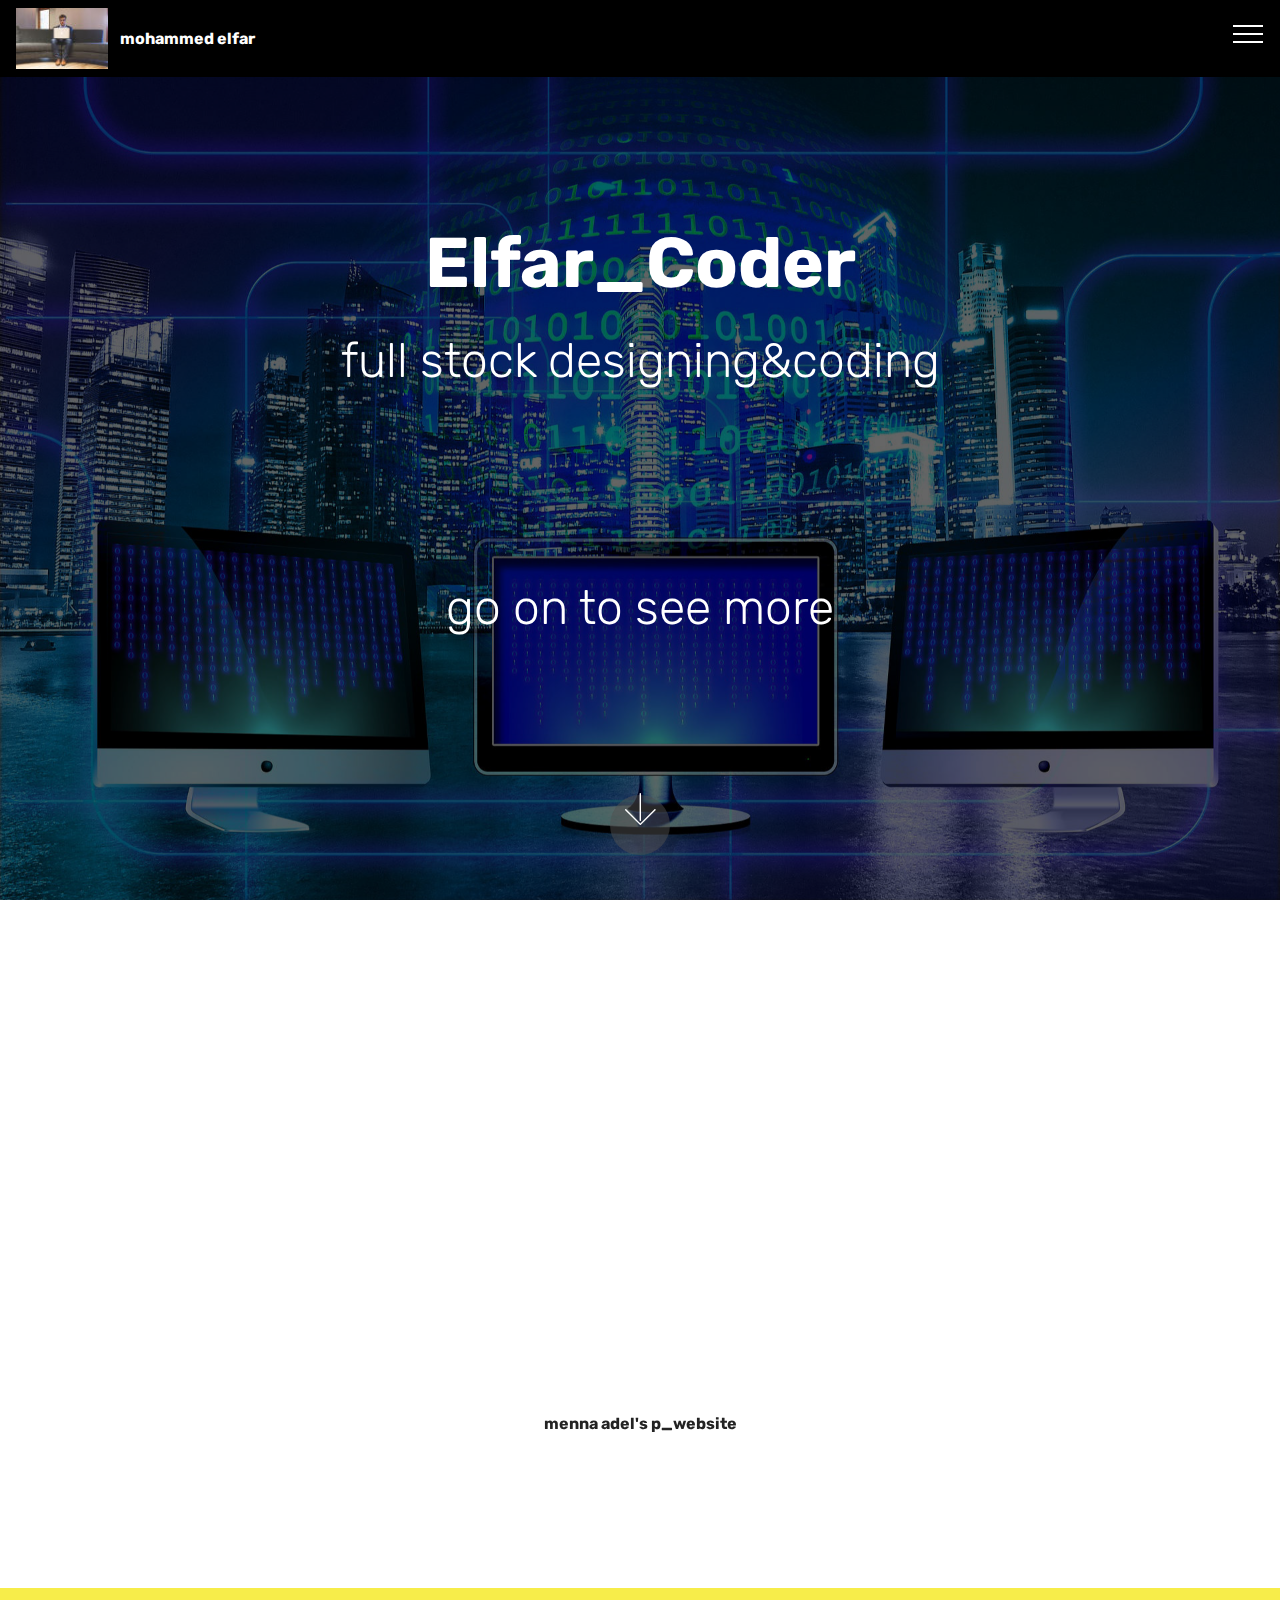
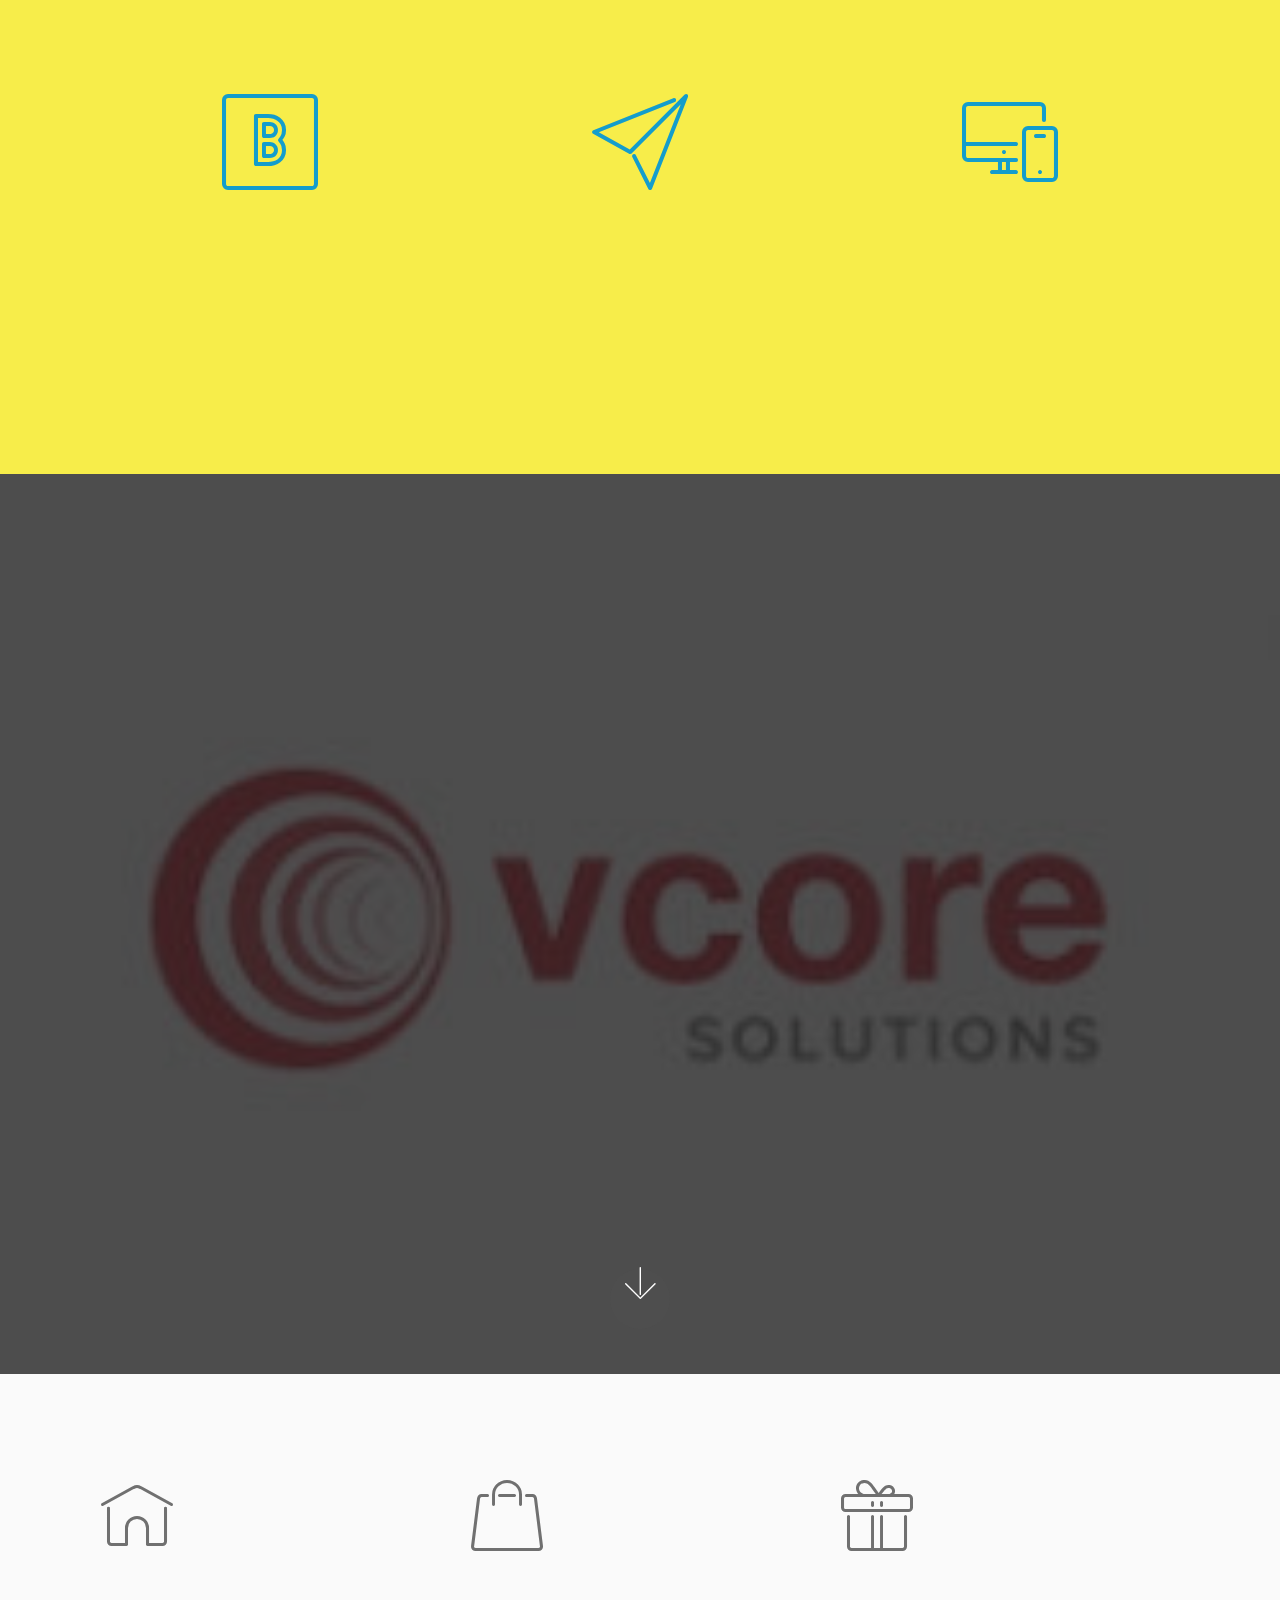
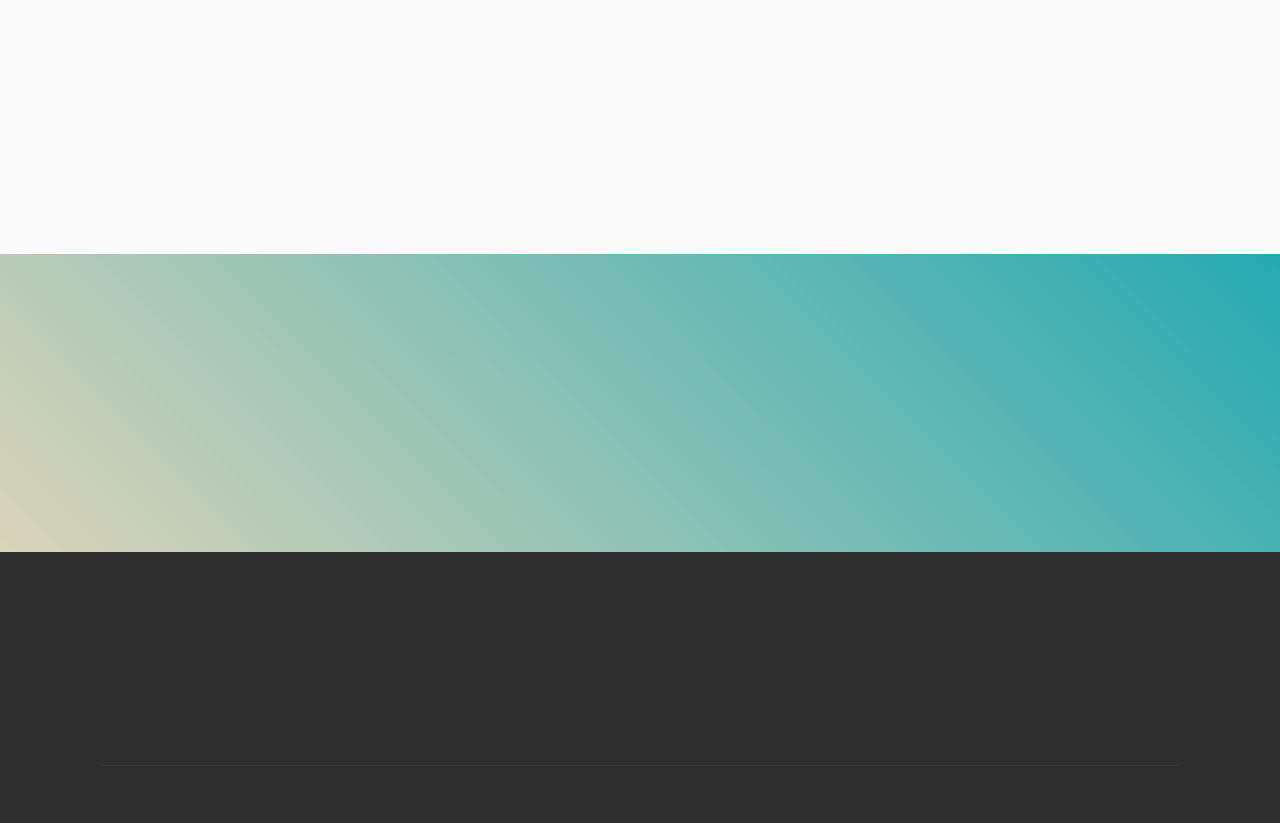
<file: index.html>
<!DOCTYPE html>
<html >
<head>
  <!-- Site made with Mobirise Website Builder v4.9.1, https://mobirise.com -->
  <meta charset="UTF-8">
  <meta http-equiv="X-UA-Compatible" content="IE=edge">
  <meta name="generator" content="Mobirise v4.9.1, mobirise.com">
  <meta name="viewport" content="width=device-width, initial-scale=1, minimum-scale=1">
  <link rel="shortcut icon" href="assets/images/mbr-98x65.jpg" type="image/x-icon">
  <meta name="description" content="">
  <title>Home</title>
  <link rel="stylesheet" href="assets/web/assets/mobirise-icons/mobirise-icons.css">
  <link rel="stylesheet" href="assets/tether/tether.min.css">
  <link rel="stylesheet" href="assets/soundcloud-plugin/style.css">
  <link rel="stylesheet" href="assets/bootstrap/css/bootstrap.min.css">
  <link rel="stylesheet" href="assets/bootstrap/css/bootstrap-grid.min.css">
  <link rel="stylesheet" href="assets/bootstrap/css/bootstrap-reboot.min.css">
  <link rel="stylesheet" href="assets/socicon/css/styles.css">
  <link rel="stylesheet" href="assets/dropdown/css/style.css">
  <link rel="stylesheet" href="assets/animatecss/animate.min.css">
  <link rel="stylesheet" href="assets/theme/css/style.css">
  <link rel="stylesheet" href="assets/mobirise/css/mbr-additional.css" type="text/css">
  
  
  
</head>
<body>
  <section class="menu cid-qTkzRZLJNu" once="menu" id="menu1-0">

    

    <nav class="navbar navbar-expand beta-menu navbar-dropdown align-items-center navbar-fixed-top collapsed">
        <button class="navbar-toggler navbar-toggler-right" type="button" data-toggle="collapse" data-target="#navbarSupportedContent" aria-controls="navbarSupportedContent" aria-expanded="false" aria-label="Toggle navigation">
            <div class="hamburger">
                <span></span>
                <span></span>
                <span></span>
                <span></span>
            </div>
        </button>
        <div class="menu-logo">
            <div class="navbar-brand">
                <span class="navbar-logo">
                    <a href="https://www.facebook.com/medoo.moroo.7">
                         <img src="assets/images/mbr-98x65.jpg" alt="MOHAMMED ELFAR" title="ELFAR" style="height: 3.8rem;">
                    </a>
                </span>
                <span class="navbar-caption-wrap"><a class="navbar-caption text-white display-4" href="index.html#header2-1">
                        mohammed elfar&nbsp;</a></span>
            </div>
        </div>
        <div class="collapse navbar-collapse" id="navbarSupportedContent">
            <ul class="navbar-nav nav-dropdown nav-right" data-app-modern-menu="true"><li class="nav-item"><a class="nav-link link text-white display-4" href="page1.html#contacts2-j"><span class="mbri-pages mbr-iconfont mbr-iconfont-btn">&nbsp;page 2</span></a></li><li class="nav-item"><a class="nav-link link text-white display-4" href="page1.html#header15-d"><span class="mbri-briefcase mbr-iconfont mbr-iconfont-btn"></span>BOOK A DATE</a></li>
                <li class="nav-item">
                    <a class="nav-link link text-white display-4" href="https://www.facebook.com/medoo.moroo.7"><span class="mbri-touch mbr-iconfont mbr-iconfont-btn"></span>SOCIALMEDIA
                        </a>
                </li></ul>
            
        </div>
    </nav>
</section>

<section class="engine"><a href="https://mobirise.info/g">how to build a site for free</a></section><section class="cid-qTkA127IK8 mbr-fullscreen mbr-parallax-background" id="header2-1">

    

    <div class="mbr-overlay" style="opacity: 0.6; background-color: rgb(0, 0, 0);"></div>

    <div class="container align-center">
        <div class="row justify-content-md-center">
            <div class="mbr-white col-md-10">
                <h1 class="mbr-section-title mbr-bold pb-3 mbr-fonts-style display-1">Elfar_Coder</h1>
                <h3 class="mbr-section-subtitle align-center mbr-light pb-3 mbr-fonts-style display-2">full stock designing&amp;coding</h3>
                <p class="mbr-text pb-3 mbr-fonts-style display-2"><br><br>go on to see more</p>
                
            </div>
        </div>
    </div>
    <div class="mbr-arrow hidden-sm-down" aria-hidden="true">
        <a href="#next">
            <i class="mbri-down mbr-iconfont"></i>
        </a>
    </div>
</section>

<section class="carousel slide testimonials-slider cid-rgExTd7Nm7" id="testimonials-slider1-4">
    
    

    

    <div class="container text-center">
        <h2 class="pb-5 mbr-fonts-style display-2">work i've done</h2>

        <div class="carousel slide" data-ride="carousel" role="listbox">
            <div class="carousel-inner">
                
                
            <div class="carousel-item">
                    <div class="user col-md-8">
                        <div class="user_image">
                            <img src="assets/images/mbr-400x267.jpg" alt="" title="">
                        </div>
                        <div class="user_text pb-3">
                            <p class="mbr-fonts-style display-7"><a href="https://mennaadele.mobirisesite.com" target="_blank">https//mennaadele.mobirisesite.com</a></p>
                        </div>
                        <div class="user_name mbr-bold pb-2 mbr-fonts-style display-7">
                            menna adel's p_website</div>
                        <div class="user_desk mbr-light mbr-fonts-style display-7"><em><strong>personal</strong></em></div>
                    </div>
                </div><div class="carousel-item">
                    <div class="user col-md-8">
                        <div class="user_image">
                            <img src="assets/images/mbr-400x267.jpg" alt="" title="">
                        </div>
                        <div class="user_text pb-3">
                            <p class="mbr-fonts-style display-7"><a href="https://mennaadele.mobirisesite.com" target="_blank">https//mennaadele.mobirisesite.com</a></p>
                        </div>
                        <div class="user_name mbr-bold pb-2 mbr-fonts-style display-7">
                            menna adel's p_website</div>
                        <div class="user_desk mbr-light mbr-fonts-style display-7"><em><strong>personal</strong></em></div>
                    </div>
                </div></div>

            <div class="carousel-controls">
                <a class="carousel-control-prev" role="button" data-slide="prev">
                  <span aria-hidden="true" class="mbri-arrow-prev mbr-iconfont"></span>
                  <span class="sr-only">Previous</span>
                </a>
                
                <a class="carousel-control-next" role="button" data-slide="next">
                  <span aria-hidden="true" class="mbri-arrow-next mbr-iconfont"></span>
                  <span class="sr-only">Next</span>
                </a>
            </div>
        </div>
    </div>
</section>

<section class="features1 cid-rgWkjNx0Gg" id="features1-k">
    
    

    
    <div class="container">
        <div class="media-container-row">

            <div class="card p-3 col-12 col-md-6 col-lg-4">
                <div class="card-img pb-3">
                    <span class="mbri-bootstrap mbr-iconfont"></span>
                </div>
                <div class="card-box">
                    <h4 class="card-title py-3 mbr-fonts-style display-5">
                        programminglanguage   </h4>
                    <p class="mbr-text mbr-fonts-style display-7">
                        C# , Vb.net, html</p>
                </div>
            </div>

            <div class="card p-3 col-12 col-md-6 col-lg-4">
                <div class="card-img pb-3">
                    <span class="mbr-iconfont mbri-paper-plane"></span>
                </div>
                <div class="card-box">
                    <h4 class="card-title py-3 mbr-fonts-style display-5">English level</h4>
                    <p class="mbr-text mbr-fonts-style display-2">
                        6
                    </p>
                </div>
            </div>

            <div class="card p-3 col-12 col-md-6 col-lg-4">
                <div class="card-img pb-3">
                    <span class="mbri-responsive mbr-iconfont"></span>
                </div>
                <div class="card-box">
                    <h4 class="card-title py-3 mbr-fonts-style display-5">
                        work                  </h4>
                    <p class="mbr-text mbr-fonts-style display-7">
                        full stock coder and designer<br>soon</p>
                </div>
            </div>

            

        </div>

    </div>

</section>

<section class="cid-rgtp72lTY3 mbr-fullscreen" id="header2-3">

    

    <div class="mbr-overlay" style="opacity: 0.8; background-color: rgb(35, 35, 35);"></div>

    <div class="container align-center">
        <div class="row justify-content-md-center">
            <div class="mbr-white col-md-10">
                <h1 class="mbr-section-title mbr-bold pb-3 mbr-fonts-style display-1">VCore</h1>
                <h3 class="mbr-section-subtitle align-center mbr-light pb-3 mbr-fonts-style display-2">the company I work for</h3>
                <p class="mbr-text pb-3 mbr-fonts-style display-5"><strong>an IT Solution providing the client &nbsp;a comfy connunity of easy ,smart, active solutions of IT</strong></p>
                
            </div>
        </div>
    </div>
    <div class="mbr-arrow hidden-sm-down" aria-hidden="true">
        <a href="#next">
            <i class="mbri-down mbr-iconfont"></i>
        </a>
    </div>
</section>

<section class="features5 cid-rgEH7ZruKc mbr-parallax-background" id="features5-8">
    
    

    <div class="mbr-overlay" style="opacity: 0.7; background-color: rgb(255, 255, 255);">
    </div>
    <div class="container">
        <div class="media-container-row">

            <div class="card p-3 col-12 col-md-6 col-lg-4">
                <div class="card-img pb-3">
                    <span class="mbr-iconfont mbri-home"></span>
                </div>
                <div class="card-box">
                    <h4 class="card-title py-3 mbr-fonts-style display-7">PLACE&nbsp;</h4>
                    <p class="mbr-text mbr-fonts-style display-7">WORKING AT THE COMPANY OFFICE IN SALAH ELDEEN ST.,<br>AND IN MY OFFICE ALSHOU3RAA AT MOBILE FOR GAS</p>
                </div>
            </div>

            <div class="card p-3 col-12 col-md-6 col-lg-4">
                <div class="card-img pb-3">
                    <span class="mbr-iconfont mbri-shopping-bag"></span>
                </div>
                <div class="card-box">
                    <h4 class="card-title py-3 mbr-fonts-style display-7">MARKITING</h4>
                    <p class="mbr-text mbr-fonts-style display-7">NOT FOR NOW ,. I'VE NO MARKTING</p>
                </div>
            </div>

            <div class="card p-3 col-12 col-md-6 col-lg-4">
                <div class="card-img pb-3">
                    <span class="mbr-iconfont mbri-gift"></span>
                </div>
                <div class="card-box">
                    <h4 class="card-title py-3 mbr-fonts-style display-7">PRICES&nbsp;</h4>
                    <p class="mbr-text mbr-fonts-style display-7">LETS JUST MAKE IT A SURPRISE</p>
                </div>
            </div>

            
        </div>
    </div>
</section>

<section class="mbr-section info2 cid-rgWm6IelTw" id="info2-l">

    

    

    <div class="container">
        <div class="row main justify-content-center">
            <div class="media-container-column col-12 col-lg-3 col-md-4">
                <div class="mbr-section-btn align-left py-4"><a class="btn btn-primary display-4" href="page1.html#contacts2-j"><span class="mbri-preview mbr-iconfont mbr-iconfont-btn"></span>continue</a></div>
            </div>
            <div class="media-container-column title col-12 col-lg-7 col-md-6">
                <h2 class="align-right mbr-bold mbr-white pb-3 mbr-fonts-style display-2">see the other page</h2>
                <h3 class="mbr-section-subtitle align-right mbr-light mbr-white mbr-fonts-style display-5">to contact us now or to book a date</h3>
            </div>
        </div>
    </div>
</section>

<section class="cid-qTkAaeaxX5" id="footer1-2">

    

    

    <div class="container">
        <div class="media-container-row content text-white">
            <div class="col-12 col-md-3">
                <div class="media-wrap">
                    <a href="https://mobirise.com/">
                        <img src="assets/images/mbr-288x192.jpg" alt="Mobirise" title="">
                    </a>
                </div>
            </div>
            <div class="col-12 col-md-3 mbr-fonts-style display-7">
                <h5 class="pb-3">
                    Address</h5>
                <p class="mbr-text">Dumiat, elshiu3raa , near by mobil 1 for gas</p>
            </div>
            <div class="col-12 col-md-3 mbr-fonts-style display-7">
                <h5 class="pb-3">
                    Contacts
                </h5>
                <p class="mbr-text">&nbsp;<br>Phone : +201019022797<br>whatsapp : +201019022797</p>
            </div>
            <div class="col-12 col-md-3 mbr-fonts-style display-7">
                <h5 class="pb-3">my boss number</h5>
                <p class="mbr-text">phone : +201099980333</p>
            </div>
        </div>
        <div class="footer-lower">
            <div class="media-container-row">
                <div class="col-sm-12">
                    <hr>
                </div>
            </div>
            <div class="media-container-row mbr-white">
                <div class="col-sm-6 copyright">
                    <p class="mbr-text mbr-fonts-style display-7">
                        © Copyright 2019 &nbsp;elfar.coder! All Rights Reserved
                    </p>
                </div>
                <div class="col-md-6">
                    
                </div>
            </div>
        </div>
    </div>
</section>


  <script src="assets/web/assets/jquery/jquery.min.js"></script>
  <script src="assets/popper/popper.min.js"></script>
  <script src="assets/tether/tether.min.js"></script>
  <script src="assets/bootstrap/js/bootstrap.min.js"></script>
  <script src="assets/dropdown/js/script.min.js"></script>
  <script src="assets/smoothscroll/smooth-scroll.js"></script>
  <script src="assets/viewportchecker/jquery.viewportchecker.js"></script>
  <script src="assets/parallax/jarallax.min.js"></script>
  <script src="assets/bootstrapcarouselswipe/bootstrap-carousel-swipe.js"></script>
  <script src="assets/mbr-testimonials-slider/mbr-testimonials-slider.js"></script>
  <script src="assets/touchswipe/jquery.touch-swipe.min.js"></script>
  <script src="assets/theme/js/script.js"></script>
  
  
 <div id="scrollToTop" class="scrollToTop mbr-arrow-up"><a style="text-align: center;"><i class="mbr-arrow-up-icon mbr-arrow-up-icon-cm cm-icon cm-icon-smallarrow-up")></i></a></div>
    <input name="animation" type="hidden">
  </body>
</html>
</file>
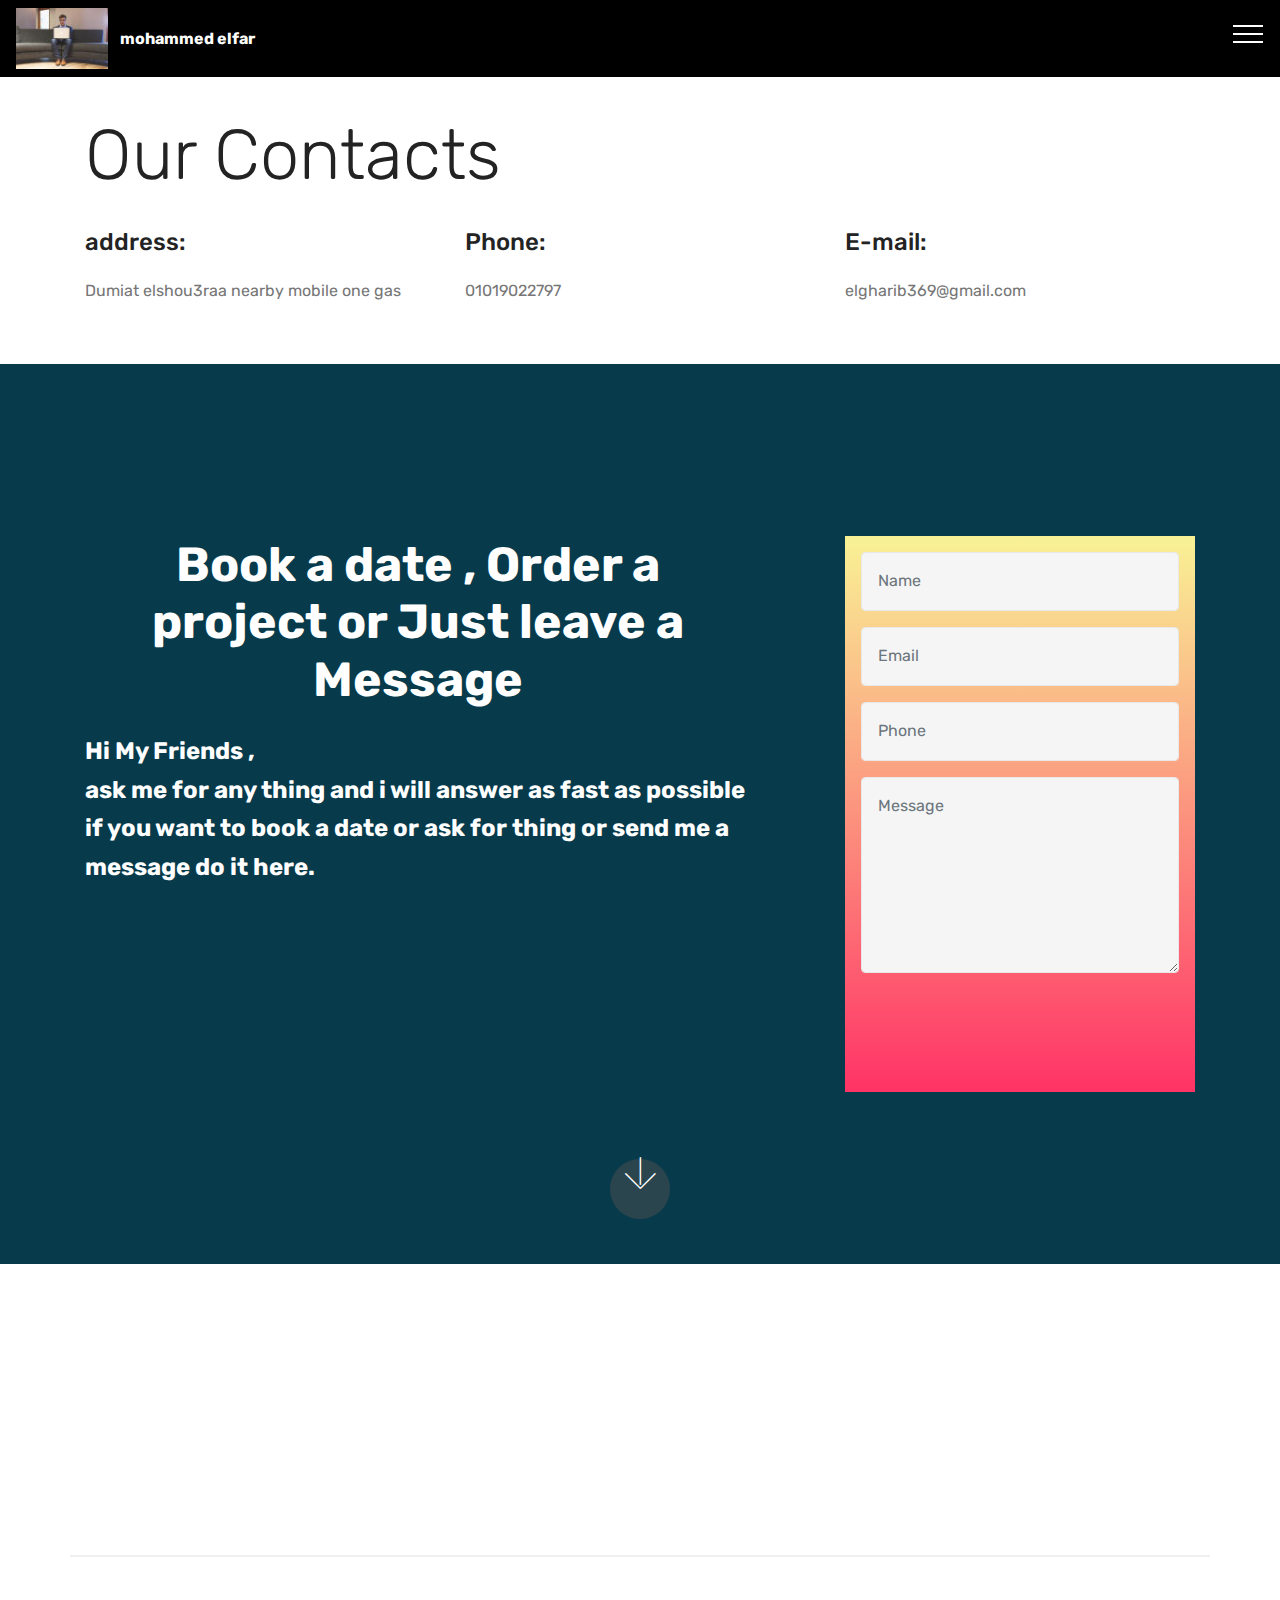
<file: page1.html>
<!DOCTYPE html>
<html >
<head>
  <!-- Site made with Mobirise Website Builder v4.9.1, https://mobirise.com -->
  <meta charset="UTF-8">
  <meta http-equiv="X-UA-Compatible" content="IE=edge">
  <meta name="generator" content="Mobirise v4.9.1, mobirise.com">
  <meta name="viewport" content="width=device-width, initial-scale=1, minimum-scale=1">
  <link rel="shortcut icon" href="assets/images/mbr-98x65.jpg" type="image/x-icon">
  <meta name="description" content="Web Page Maker Description">
  <title>Page 1</title>
  <link rel="stylesheet" href="assets/web/assets/mobirise-icons/mobirise-icons.css">
  <link rel="stylesheet" href="assets/tether/tether.min.css">
  <link rel="stylesheet" href="assets/soundcloud-plugin/style.css">
  <link rel="stylesheet" href="assets/bootstrap/css/bootstrap.min.css">
  <link rel="stylesheet" href="assets/bootstrap/css/bootstrap-grid.min.css">
  <link rel="stylesheet" href="assets/bootstrap/css/bootstrap-reboot.min.css">
  <link rel="stylesheet" href="assets/dropdown/css/style.css">
  <link rel="stylesheet" href="assets/animatecss/animate.min.css">
  <link rel="stylesheet" href="assets/datatables/data-tables.bootstrap4.min.css">
  <link rel="stylesheet" href="assets/socicon/css/styles.css">
  <link rel="stylesheet" href="assets/theme/css/style.css">
  <link rel="stylesheet" href="assets/mobirise/css/mbr-additional.css" type="text/css">
  
  
  
</head>
<body>
  <section class="menu cid-qTkzRZLJNu" once="menu" id="menu1-9">

    

    <nav class="navbar navbar-expand beta-menu navbar-dropdown align-items-center navbar-fixed-top collapsed">
        <button class="navbar-toggler navbar-toggler-right" type="button" data-toggle="collapse" data-target="#navbarSupportedContent" aria-controls="navbarSupportedContent" aria-expanded="false" aria-label="Toggle navigation">
            <div class="hamburger">
                <span></span>
                <span></span>
                <span></span>
                <span></span>
            </div>
        </button>
        <div class="menu-logo">
            <div class="navbar-brand">
                <span class="navbar-logo">
                    <a href="https://www.facebook.com/medoo.moroo.7">
                         <img src="assets/images/mbr-98x65.jpg" alt="MOHAMMED ELFAR" title="ELFAR" style="height: 3.8rem;">
                    </a>
                </span>
                <span class="navbar-caption-wrap"><a class="navbar-caption text-white display-4" href="index.html#header2-1">
                        mohammed elfar&nbsp;</a></span>
            </div>
        </div>
        <div class="collapse navbar-collapse" id="navbarSupportedContent">
            <ul class="navbar-nav nav-dropdown nav-right" data-app-modern-menu="true"><li class="nav-item"><a class="nav-link link text-white display-4" href="page1.html#contacts2-j"><span class="mbri-pages mbr-iconfont mbr-iconfont-btn">&nbsp;page 2</span></a></li><li class="nav-item"><a class="nav-link link text-white display-4" href="page1.html#header15-d"><span class="mbri-briefcase mbr-iconfont mbr-iconfont-btn"></span>BOOK A DATE</a></li>
                <li class="nav-item">
                    <a class="nav-link link text-white display-4" href="https://www.facebook.com/medoo.moroo.7"><span class="mbri-touch mbr-iconfont mbr-iconfont-btn"></span>SOCIALMEDIA
                        </a>
                </li></ul>
            
        </div>
    </nav>
</section>

<section class="engine"><a href="https://mobirise.info/v">html templates</a></section><section class="mbr-section contacts2 cid-rgWi3y5Ywp" id="contacts2-j">
    <!---->
    
    <!---->
    <!--Overlay-->
    
    <!--Container-->
    <div class="container">
        <div class="row">
            <!--Titles-->
            <div class="title col-12">
                <h2 class="align-left mbr-fonts-style display-1">
                    Our Contacts
                </h2>
                
            </div>
            <div class="col-12">
                <div class="row justify-content-center">
                    <div class="col-12 col-md-4">
                        <div class="b b-adress">
                            <h5 class="align-left mbr-fonts-style m-0 display-5">
                                 address:                            </h5>
                            <p class="mbr-text align-left mbr-fonts-style display-7">Dumiat elshou3raa nearby mobile one gas</p>
                        </div>
                    </div>
                    <div class="col-12 col-md-4">
                        <div class="b b-phone">
                            <h5 class="align-left mbr-fonts-style m-0 display-5">
                                Phone:
                            </h5>
                            <p class="mbr-text align-left mbr-fonts-style display-7">01019022797</p>
                        </div>
                    </div>
                    <div class="col-12 col-md-4">
                        <div class="b b-mail">
                            <h5 class="align-left mbr-fonts-style m-0 display-5">
                                E-mail:
                            </h5>
                            <p class="mbr-text align-left mbr-fonts-style display-7">
                                elgharib369@gmail.com</p>
                        </div>
                    </div>
                </div>
            </div>
        </div>
    </div>
</section>

<section class="cid-rgWbZ1nzAy mbr-fullscreen" id="header15-d">

    

    

    <div class="container align-right">
<div class="row">
    <div class="mbr-white col-lg-8 col-md-7 content-container">
        <h1 class="mbr-section-title mbr-bold pb-3 mbr-fonts-style display-2">Book a date , Order a project or Just leave a Message</h1>
        <p class="mbr-text pb-3 mbr-fonts-style display-5"><strong>Hi My Friends ,&nbsp;<br>ask me for any thing and i will answer as fast as possible if you want to book a date or ask for thing or send me a message do it here.</strong></p>
    </div>
    <div class="col-lg-4 col-md-5">
    <div class="form-container">
        <div class="media-container-column" data-form-type="formoid">
            <div data-form-alert="" hidden="" class="align-center">Thanks for filling out the form!
The Eng.Mohammed_Elfar Will reply at you as soon as possible</div>
            <form class="mbr-form" action="https://mobirise.com/" method="post" data-form-title="Mobirise Form"><input type="hidden" name="email" data-form-email="true" value="nkji4oX/FQ3g7PERXn8hTJHru0VyjbRCTryY0ip4CZmkV8/OhdENcjg18zVDh0SF2POCpsZPSn5WzG8W0Hwt8vuNG2ChWbzkmT1fcYd/hzkhcpZ6GG2QBZGgioQMy1l9">
                <div data-for="name">
                    <div class="form-group">
                        <input type="text" class="form-control px-3" name="name" data-form-field="Name" placeholder="Name" required="" id="name-header15-d">
                    </div>
                </div>
                <div data-for="email">
                    <div class="form-group">
                        <input type="email" class="form-control px-3" name="email" data-form-field="Email" placeholder="Email" required="" id="email-header15-d">
                    </div>
                </div>
                <div data-for="phone">
                    <div class="form-group">
                        <input type="tel" class="form-control px-3" name="phone" data-form-field="Phone" placeholder="Phone" id="phone-header15-d">
                    </div>
                </div>
                <div class="form-group" data-for="message">
                    <textarea type="text" class="form-control px-3" name="message" rows="7" placeholder="Message" data-form-field="Message" id="message-header15-d"></textarea>
                </div>
                <span class="input-group-btn"><button href="" type="submit" class="btn btn-form btn-black-outline display-5"><span class="mbri-letter mbr-iconfont mbr-iconfont-btn"></span>Send</button></span>
            </form>
        </div>
    </div>
    </div>
</div>
    </div>
    <div class="mbr-arrow hidden-sm-down" aria-hidden="true">
        <a href="#next">
            <i class="mbri-down mbr-iconfont"></i>
        </a>
    </div>
</section>

<section class="counters5 counters cid-rgWe2XLOBk" id="counters5-e">

    

    

    <div class="container pt-4 mt-2">
        <h2 class="mbr-section-title pb-3 align-center mbr-fonts-style display-2">why choose us</h2>
        <h3 class="mbr-section-subtitle pb-5 align-center mbr-fonts-style display-5">Why &nbsp;to Choose Elfar!</h3>
        <div class="row justify-content-center">
            <div class="cards-block">
                <div class="cards-container">
                    <div class="card px-3 align-left col-12">
                        <div class="panel-item p-4 d-flex">
                            <div class="card-img pr-3">
                                <h3 class="img-text d-flex align-items-center justify-content-center">
                                    1
                                </h3>
                            </div>
                            <div class="card-text">
                                <h4 class="mbr-content-title mbr-bold mbr-fonts-style display-7">Honest and Dependable</h4>
                                <p class="mbr-content-text mbr-fonts-style display-7">We've won more than a trust from our clients and we're wishing to git yours&nbsp;</p>
                            </div>
                        </div>
                    </div>
                    <div class="card px-3 align-left col-12">
                        <div class="panel-item p-4 d-flex">
                            <div class="card-img pr-3">
                                <h3 class="img-text d-flex align-items-center justify-content-center">
                                    2
                                </h3>
                            </div>
                            <div class="card-text">
                                <h4 class="mbr-content-title mbr-bold mbr-fonts-style display-7">We Are Always avilable</h4>
                                <p class="mbr-content-text mbr-fonts-style display-7">
                                    call us any time found us right opposite you&nbsp;</p>
                            </div>
                        </div>
                    </div>
                    <div class="card px-3 align-left col-12">
                        <div class="panel-item p-4 d-flex">
                            <div class="card-img pr-3">
                                <h3 class="img-text d-flex align-items-center justify-content-center">
                                    3
                                </h3>
                            </div>
                            <div class="card-text">
                                <h4 class="mbr-content-title mbr-bold mbr-fonts-style display-7">We Are modern</h4>
                                <p class="mbr-content-text mbr-fonts-style display-7">
                                    understanding and well acting the new geniration needs</p>
                            </div>
                        </div>
                    </div>
                    
                </div>
            </div>
        </div>
    </div>
</section>

<section class="section-table cid-rgWgCheXaW mbr-parallax-background" id="table1-i">

  
  <div class="mbr-overlay" style="opacity: 0.9; background-color: rgb(255, 255, 255);">
  </div>
  <div class="container container-table">
      <h2 class="mbr-section-title mbr-fonts-style align-center pb-3 display-2">our training team</h2>
      
      <div class="table-wrapper">
        <div class="container">
          <div class="row search">
            <div class="col-md-6"></div>
            <div class="col-md-6">
                <div class="dataTables_filter">
                  <label class="searchInfo mbr-fonts-style display-7">Search:</label>
                  <input class="form-control input-sm" disabled="">
                </div>
            </div>
          </div>
        </div>

        <div class="container scroll">
          <table class="table isSearch" cellspacing="0">
            <thead>
              <tr class="table-heads ">
                  
                  
                  
                  
              <th class="head-item mbr-fonts-style display-7">services</th></tr>
            </thead>

            <tbody>
              
              
              
              
            <tr> 
                
                
                
                
              <td class="body-item mbr-fonts-style display-7">disctop apps</td></tr><tr>
                
                
                
                
              <td class="body-item mbr-fonts-style display-7">web applications</td></tr><tr>
                
                
                
                
              <td class="body-item mbr-fonts-style display-7">DESIGNING</td></tr><tr>
                
                
                
                
              <td class="body-item mbr-fonts-style display-7">PROGRAMMING</td></tr></tbody>
          </table>
        </div>
        <div class="container table-info-container">
          <div class="row info">
            <div class="col-md-6">
              <div class="dataTables_info mbr-fonts-style display-7">
                <span class="infoBefore">Showing</span>
                <span class="inactive infoRows"></span>
                <span class="infoAfter">entries</span>
                <span class="infoFilteredBefore">(filtered from</span>
                <span class="inactive infoRows"></span>
                <span class="infoFilteredAfter"> total entries)</span>
              </div>
            </div>
            <div class="col-md-6"></div>
          </div>
        </div>
      </div>
    </div>
</section>

<section class="cid-rgWedQOIZo" id="social-buttons3-f">
    
    

    

    <div class="container">
        <div class="media-container-row">
            <div class="col-md-8 align-center">
                <h2 class="pb-3 mbr-section-title mbr-fonts-style display-1">
                    SHARE THIS SITE !
                </h2>
                <div>
                    <div class="mbr-social-likes">
                        <span class="btn btn-social socicon-bg-facebook facebook mx-2" title="Share link on Facebook">
                            <i class="socicon socicon-facebook"></i>
                        </span>
                        <span class="btn btn-social twitter socicon-bg-twitter mx-2" title="Share link on Twitter">
                            <i class="socicon socicon-twitter"></i>
                        </span>
                        <span class="btn btn-social plusone socicon-bg-googleplus mx-2" title="Share link on Google+">
                            <i class="socicon socicon-googleplus"></i>
                        </span>
                        <span class="btn btn-social vkontakte socicon-bg-vkontakte mx-2" title="Share link on VKontakte">
                            <i class="socicon socicon-vkontakte"></i>
                        </span>
                        <span class="btn btn-social odnoklassniki socicon-bg-odnoklassniki mx-2" title="Share link on Odnoklassniki">
                            <i class="socicon socicon-odnoklassniki"></i>
                        </span>
                        <span class="btn btn-social pinterest socicon-bg-pinterest mx-2" title="Share link on Pinterest">
                            <i class="socicon socicon-pinterest"></i>
                        </span>
                        <span class="btn btn-social mailru socicon-bg-mail mx-2" title="Share link on Mailru">
                            <i class="socicon socicon-mail"></i>
                        </span>
                    </div>
                </div>
            </div>
        </div>
    </div>
</section>

<section once="" class="cid-rgWgu5jGHx" id="footer6-h">

    

    

    <div class="container">
        <div class="media-container-row align-center mbr-white">
            <div class="col-12">
                <p class="mbr-text mb-0 mbr-fonts-style display-7">
                    © Copyright 2019 El_far- All Rights Reserved
                </p>
            </div>
        </div>
    </div>
</section>


  <script src="assets/web/assets/jquery/jquery.min.js"></script>
  <script src="assets/popper/popper.min.js"></script>
  <script src="assets/tether/tether.min.js"></script>
  <script src="assets/bootstrap/js/bootstrap.min.js"></script>
  <script src="assets/touchswipe/jquery.touch-swipe.min.js"></script>
  <script src="assets/dropdown/js/script.min.js"></script>
  <script src="assets/smoothscroll/smooth-scroll.js"></script>
  <script src="assets/viewportchecker/jquery.viewportchecker.js"></script>
  <script src="assets/datatables/jquery.data-tables.min.js"></script>
  <script src="assets/datatables/data-tables.bootstrap4.min.js"></script>
  <script src="assets/parallax/jarallax.min.js"></script>
  <script src="assets/sociallikes/social-likes.js"></script>
  <script src="assets/theme/js/script.js"></script>
  <script src="assets/formoid/formoid.min.js"></script>
  
  
 <div id="scrollToTop" class="scrollToTop mbr-arrow-up"><a style="text-align: center;"><i class="mbr-arrow-up-icon mbr-arrow-up-icon-cm cm-icon cm-icon-smallarrow-up")></i></a></div>
    <input name="animation" type="hidden">
  </body>
</html>
</file>
<file: assets/web/assets/mobirise-icons/mobirise-icons.css>
@font-face {
  font-family: 'MobiriseIcons';
  src:  url('mobirise-icons.eot?spat4u');
  src:  url('mobirise-icons.eot?spat4u#iefix') format('embedded-opentype'),
    url('mobirise-icons.ttf?spat4u') format('truetype'),
    url('mobirise-icons.woff?spat4u') format('woff'),
    url('mobirise-icons.svg?spat4u#MobiriseIcons') format('svg');
  font-weight: normal;
  font-style: normal;
}

[class^="mbri-"], [class*=" mbri-"] {
  /* use !important to prevent issues with browser extensions that change fonts */
  font-family: MobiriseIcons !important;
  speak: none;
  font-style: normal;
  font-weight: normal;
  font-variant: normal;
  text-transform: none;
  line-height: 1;

  /* Better Font Rendering =========== */
  -webkit-font-smoothing: antialiased;
  -moz-osx-font-smoothing: grayscale;
}

.mbri-add-submenu:before {
  content: "\e900";
}
.mbri-alert:before {
  content: "\e901";
}
.mbri-align-center:before {
  content: "\e902";
}
.mbri-align-justify:before {
  content: "\e903";
}
.mbri-align-left:before {
  content: "\e904";
}
.mbri-align-right:before {
  content: "\e905";
}
.mbri-android:before {
  content: "\e906";
}
.mbri-apple:before {
  content: "\e907";
}
.mbri-arrow-down:before {
  content: "\e908";
}
.mbri-arrow-next:before {
  content: "\e909";
}
.mbri-arrow-prev:before {
  content: "\e90a";
}
.mbri-arrow-up:before {
  content: "\e90b";
}
.mbri-bold:before {
  content: "\e90c";
}
.mbri-bookmark:before {
  content: "\e90d";
}
.mbri-bootstrap:before {
  content: "\e90e";
}
.mbri-briefcase:before {
  content: "\e90f";
}
.mbri-browse:before {
  content: "\e910";
}
.mbri-bulleted-list:before {
  content: "\e911";
}
.mbri-calendar:before {
  content: "\e912";
}
.mbri-camera:before {
  content: "\e913";
}
.mbri-cart-add:before {
  content: "\e914";
}
.mbri-cart-full:before {
  content: "\e915";
}
.mbri-cash:before {
  content: "\e916";
}
.mbri-change-style:before {
  content: "\e917";
}
.mbri-chat:before {
  content: "\e918";
}
.mbri-clock:before {
  content: "\e919";
}
.mbri-close:before {
  content: "\e91a";
}
.mbri-cloud:before {
  content: "\e91b";
}
.mbri-code:before {
  content: "\e91c";
}
.mbri-contact-form:before {
  content: "\e91d";
}
.mbri-credit-card:before {
  content: "\e91e";
}
.mbri-cursor-click:before {
  content: "\e91f";
}
.mbri-cust-feedback:before {
  content: "\e920";
}
.mbri-database:before {
  content: "\e921";
}
.mbri-delivery:before {
  content: "\e922";
}
.mbri-desktop:before {
  content: "\e923";
}
.mbri-devices:before {
  content: "\e924";
}
.mbri-down:before {
  content: "\e925";
}
.mbri-download:before {
  content: "\e989";
}
.mbri-drag-n-drop:before {
  content: "\e927";
}
.mbri-drag-n-drop2:before {
  content: "\e928";
}
.mbri-edit:before {
  content: "\e929";
}
.mbri-edit2:before {
  content: "\e92a";
}
.mbri-error:before {
  content: "\e92b";
}
.mbri-extension:before {
  content: "\e92c";
}
.mbri-features:before {
  content: "\e92d";
}
.mbri-file:before {
  content: "\e92e";
}
.mbri-flag:before {
  content: "\e92f";
}
.mbri-folder:before {
  content: "\e930";
}
.mbri-gift:before {
  content: "\e931";
}
.mbri-github:before {
  content: "\e932";
}
.mbri-globe:before {
  content: "\e933";
}
.mbri-globe-2:before {
  content: "\e934";
}
.mbri-growing-chart:before {
  content: "\e935";
}
.mbri-hearth:before {
  content: "\e936";
}
.mbri-help:before {
  content: "\e937";
}
.mbri-home:before {
  content: "\e938";
}
.mbri-hot-cup:before {
  content: "\e939";
}
.mbri-idea:before {
  content: "\e93a";
}
.mbri-image-gallery:before {
  content: "\e93b";
}
.mbri-image-slider:before {
  content: "\e93c";
}
.mbri-info:before {
  content: "\e93d";
}
.mbri-italic:before {
  content: "\e93e";
}
.mbri-key:before {
  content: "\e93f";
}
.mbri-laptop:before {
  content: "\e940";
}
.mbri-layers:before {
  content: "\e941";
}
.mbri-left-right:before {
  content: "\e942";
}
.mbri-left:before {
  content: "\e943";
}
.mbri-letter:before {
  content: "\e944";
}
.mbri-like:before {
  content: "\e945";
}
.mbri-link:before {
  content: "\e946";
}
.mbri-lock:before {
  content: "\e947";
}
.mbri-login:before {
  content: "\e948";
}
.mbri-logout:before {
  content: "\e949";
}
.mbri-magic-stick:before {
  content: "\e94a";
}
.mbri-map-pin:before {
  content: "\e94b";
}
.mbri-menu:before {
  content: "\e94c";
}
.mbri-mobile:before {
  content: "\e94d";
}
.mbri-mobile2:before {
  content: "\e94e";
}
.mbri-mobirise:before {
  content: "\e94f";
}
.mbri-more-horizontal:before {
  content: "\e950";
}
.mbri-more-vertical:before {
  content: "\e951";
}
.mbri-music:before {
  content: "\e952";
}
.mbri-new-file:before {
  content: "\e953";
}
.mbri-numbered-list:before {
  content: "\e954";
}
.mbri-opened-folder:before {
  content: "\e955";
}
.mbri-pages:before {
  content: "\e956";
}
.mbri-paper-plane:before {
  content: "\e957";
}
.mbri-paperclip:before {
  content: "\e958";
}
.mbri-photo:before {
  content: "\e959";
}
.mbri-photos:before {
  content: "\e95a";
}
.mbri-pin:before {
  content: "\e95b";
}
.mbri-play:before {
  content: "\e95c";
}
.mbri-plus:before {
  content: "\e95d";
}
.mbri-preview:before {
  content: "\e95e";
}
.mbri-print:before {
  content: "\e95f";
}
.mbri-protect:before {
  content: "\e960";
}
.mbri-question:before {
  content: "\e961";
}
.mbri-quote-left:before {
  content: "\e962";
}
.mbri-quote-right:before {
  content: "\e963";
}
.mbri-refresh:before {
  content: "\e964";
}
.mbri-responsive:before {
  content: "\e965";
}
.mbri-right:before {
  content: "\e966";
}
.mbri-rocket:before {
  content: "\e967";
}
.mbri-sad-face:before {
  content: "\e968";
}
.mbri-sale:before {
  content: "\e969";
}
.mbri-save:before {
  content: "\e96a";
}
.mbri-search:before {
  content: "\e96b";
}
.mbri-setting:before {
  content: "\e96c";
}
.mbri-setting2:before {
  content: "\e96d";
}
.mbri-setting3:before {
  content: "\e96e";
}
.mbri-share:before {
  content: "\e96f";
}
.mbri-shopping-bag:before {
  content: "\e970";
}
.mbri-shopping-basket:before {
  content: "\e971";
}
.mbri-shopping-cart:before {
  content: "\e972";
}
.mbri-sites:before {
  content: "\e973";
}
.mbri-smile-face:before {
  content: "\e974";
}
.mbri-speed:before {
  content: "\e975";
}
.mbri-star:before {
  content: "\e976";
}
.mbri-success:before {
  content: "\e977";
}
.mbri-sun:before {
  content: "\e978";
}
.mbri-sun2:before {
  content: "\e979";
}
.mbri-tablet:before {
  content: "\e97a";
}
.mbri-tablet-vertical:before {
  content: "\e97b";
}
.mbri-target:before {
  content: "\e97c";
}
.mbri-timer:before {
  content: "\e97d";
}
.mbri-to-ftp:before {
  content: "\e97e";
}
.mbri-to-local-drive:before {
  content: "\e97f";
}
.mbri-touch-swipe:before {
  content: "\e980";
}
.mbri-touch:before {
  content: "\e981";
}
.mbri-trash:before {
  content: "\e982";
}
.mbri-underline:before {
  content: "\e983";
}
.mbri-unlink:before {
  content: "\e984";
}
.mbri-unlock:before {
  content: "\e985";
}
.mbri-up-down:before {
  content: "\e986";
}
.mbri-up:before {
  content: "\e987";
}
.mbri-update:before {
  content: "\e988";
}
.mbri-upload:before {
 content: "\e926"; 
}
.mbri-user:before {
  content: "\e98a";
}
.mbri-user2:before {
  content: "\e98b";
}
.mbri-users:before {
  content: "\e98c";
}
.mbri-video:before {
  content: "\e98d";
}
.mbri-video-play:before {
  content: "\e98e";
}
.mbri-watch:before {
  content: "\e98f";
}
.mbri-website-theme:before {
  content: "\e990";
}
.mbri-wifi:before {
  content: "\e991";
}
.mbri-windows:before {
  content: "\e992";
}
.mbri-zoom-out:before {
  content: "\e993";
}
.mbri-redo:before {
  content: "\e994";
}
.mbri-undo:before {
  content: "\e995";
}
</file>
<file: assets/soundcloud-plugin/style.css>
.addons-container {
  position: relative;
  margin-left: auto;
  margin-right: auto;
  padding-right: 15px;
  padding-left: 15px; }
  @media (min-width: 576px) {
    .addons-container {
      padding-right: 15px;
      padding-left: 15px; } }
  @media (min-width: 768px) {
    .addons-container {
      padding-right: 15px;
      padding-left: 15px; } }
  @media (min-width: 992px) {
    .addons-container {
      padding-right: 15px;
      padding-left: 15px; } }
  @media (min-width: 1200px) {
    .addons-container {
      padding-right: 15px;
      padding-left: 15px; } }
  @media (min-width: 576px) {
    .addons-container {
      width: 540px;
      max-width: 100%; } }
  @media (min-width: 768px) {
    .addons-container {
      width: 720px;
      max-width: 100%; } }
  @media (min-width: 992px) {
    .addons-container {
      width: 960px;
      max-width: 100%; } }
  @media (min-width: 1200px) {
    .addons-container {
      width: 1140px;
      max-width: 100%; } }

.addons-container-inner{
    position: relative;
    width: 100%;
    min-height: 1px;
    padding-right: 15px;
    padding-left: 15px;
}
@media (min-width: 567px) {
    .addons-container-inner{
        -ms-flex: 0 0 66.666667%;
        flex: 0 0 66.666667%;
        max-width: 66.666667%;
    }
}
.addons-row{
    display: flex;
    justify-content:center;
}
</file>
<file: assets/socicon/css/styles.css>
@charset "UTF-8";

@font-face {
  font-family: "socicon";
  src:url("../fonts/socicon.eot");
  src:url("../fonts/socicon.eot?#iefix") format("embedded-opentype"),
    url("../fonts/socicon.woff") format("woff"),
    url("../fonts/socicon.ttf") format("truetype"),
    url("../fonts/socicon.svg#socicon") format("svg");
  font-weight: normal;
  font-style: normal;

}

[data-icon]:before {
  font-family: "socicon" !important;
  content: attr(data-icon);
  font-style: normal !important;
  font-weight: normal !important;
  font-variant: normal !important;
  text-transform: none !important;
  speak: none;
  line-height: 1;
  -webkit-font-smoothing: antialiased;
  -moz-osx-font-smoothing: grayscale;
}

[class^="socicon-"]:before,
[class*=" socicon-"]:before {
  font-family: "socicon" !important;
  font-style: normal !important;
  font-weight: normal !important;
  font-variant: normal !important;
  text-transform: none !important;
  speak: none;
  line-height: 1;
  -webkit-font-smoothing: antialiased;
  -moz-osx-font-smoothing: grayscale;
}

.socicon-modelmayhem:before {
  content: "\e000";
}
.socicon-mixcloud:before {
  content: "\e001";
}
.socicon-drupal:before {
  content: "\e002";
}
.socicon-swarm:before {
  content: "\e003";
}
.socicon-istock:before {
  content: "\e004";
}
.socicon-yammer:before {
  content: "\e005";
}
.socicon-ello:before {
  content: "\e006";
}
.socicon-stackoverflow:before {
  content: "\e007";
}
.socicon-persona:before {
  content: "\e008";
}
.socicon-triplej:before {
  content: "\e009";
}
.socicon-houzz:before {
  content: "\e00a";
}
.socicon-rss:before {
  content: "\e00b";
}
.socicon-paypal:before {
  content: "\e00c";
}
.socicon-odnoklassniki:before {
  content: "\e00d";
}
.socicon-airbnb:before {
  content: "\e00e";
}
.socicon-periscope:before {
  content: "\e00f";
}
.socicon-outlook:before {
  content: "\e010";
}
.socicon-coderwall:before {
  content: "\e011";
}
.socicon-tripadvisor:before {
  content: "\e012";
}
.socicon-appnet:before {
  content: "\e013";
}
.socicon-goodreads:before {
  content: "\e014";
}
.socicon-tripit:before {
  content: "\e015";
}
.socicon-lanyrd:before {
  content: "\e016";
}
.socicon-slideshare:before {
  content: "\e017";
}
.socicon-buffer:before {
  content: "\e018";
}
.socicon-disqus:before {
  content: "\e019";
}
.socicon-vkontakte:before {
  content: "\e01a";
}
.socicon-whatsapp:before {
  content: "\e01b";
}
.socicon-patreon:before {
  content: "\e01c";
}
.socicon-storehouse:before {
  content: "\e01d";
}
.socicon-pocket:before {
  content: "\e01e";
}
.socicon-mail:before {
  content: "\e01f";
}
.socicon-blogger:before {
  content: "\e020";
}
.socicon-technorati:before {
  content: "\e021";
}
.socicon-reddit:before {
  content: "\e022";
}
.socicon-dribbble:before {
  content: "\e023";
}
.socicon-stumbleupon:before {
  content: "\e024";
}
.socicon-digg:before {
  content: "\e025";
}
.socicon-envato:before {
  content: "\e026";
}
.socicon-behance:before {
  content: "\e027";
}
.socicon-delicious:before {
  content: "\e028";
}
.socicon-deviantart:before {
  content: "\e029";
}
.socicon-forrst:before {
  content: "\e02a";
}
.socicon-play:before {
  content: "\e02b";
}
.socicon-zerply:before {
  content: "\e02c";
}
.socicon-wikipedia:before {
  content: "\e02d";
}
.socicon-apple:before {
  content: "\e02e";
}
.socicon-flattr:before {
  content: "\e02f";
}
.socicon-github:before {
  content: "\e030";
}
.socicon-renren:before {
  content: "\e031";
}
.socicon-friendfeed:before {
  content: "\e032";
}
.socicon-newsvine:before {
  content: "\e033";
}
.socicon-identica:before {
  content: "\e034";
}
.socicon-bebo:before {
  content: "\e035";
}
.socicon-zynga:before {
  content: "\e036";
}
.socicon-steam:before {
  content: "\e037";
}
.socicon-xbox:before {
  content: "\e038";
}
.socicon-windows:before {
  content: "\e039";
}
.socicon-qq:before {
  content: "\e03a";
}
.socicon-douban:before {
  content: "\e03b";
}
.socicon-meetup:before {
  content: "\e03c";
}
.socicon-playstation:before {
  content: "\e03d";
}
.socicon-android:before {
  content: "\e03e";
}
.socicon-snapchat:before {
  content: "\e03f";
}
.socicon-twitter:before {
  content: "\e040";
}
.socicon-facebook:before {
  content: "\e041";
}
.socicon-googleplus:before {
  content: "\e042";
}
.socicon-pinterest:before {
  content: "\e043";
}
.socicon-foursquare:before {
  content: "\e044";
}
.socicon-yahoo:before {
  content: "\e045";
}
.socicon-skype:before {
  content: "\e046";
}
.socicon-yelp:before {
  content: "\e047";
}
.socicon-feedburner:before {
  content: "\e048";
}
.socicon-linkedin:before {
  content: "\e049";
}
.socicon-viadeo:before {
  content: "\e04a";
}
.socicon-xing:before {
  content: "\e04b";
}
.socicon-myspace:before {
  content: "\e04c";
}
.socicon-soundcloud:before {
  content: "\e04d";
}
.socicon-spotify:before {
  content: "\e04e";
}
.socicon-grooveshark:before {
  content: "\e04f";
}
.socicon-lastfm:before {
  content: "\e050";
}
.socicon-youtube:before {
  content: "\e051";
}
.socicon-vimeo:before {
  content: "\e052";
}
.socicon-dailymotion:before {
  content: "\e053";
}
.socicon-vine:before {
  content: "\e054";
}
.socicon-flickr:before {
  content: "\e055";
}
.socicon-500px:before {
  content: "\e056";
}
.socicon-wordpress:before {
  content: "\e058";
}
.socicon-tumblr:before {
  content: "\e059";
}
.socicon-twitch:before {
  content: "\e05a";
}
.socicon-8tracks:before {
  content: "\e05b";
}
.socicon-amazon:before {
  content: "\e05c";
}
.socicon-icq:before {
  content: "\e05d";
}
.socicon-smugmug:before {
  content: "\e05e";
}
.socicon-ravelry:before {
  content: "\e05f";
}
.socicon-weibo:before {
  content: "\e060";
}
.socicon-baidu:before {
  content: "\e061";
}
.socicon-angellist:before {
  content: "\e062";
}
.socicon-ebay:before {
  content: "\e063";
}
.socicon-imdb:before {
  content: "\e064";
}
.socicon-stayfriends:before {
  content: "\e065";
}
.socicon-residentadvisor:before {
  content: "\e066";
}
.socicon-google:before {
  content: "\e067";
}
.socicon-yandex:before {
  content: "\e068";
}
.socicon-sharethis:before {
  content: "\e069";
}
.socicon-bandcamp:before {
  content: "\e06a";
}
.socicon-itunes:before {
  content: "\e06b";
}
.socicon-deezer:before {
  content: "\e06c";
}
.socicon-telegram:before {
  content: "\e06e";
}
.socicon-openid:before {
  content: "\e06f";
}
.socicon-amplement:before {
  content: "\e070";
}
.socicon-viber:before {
  content: "\e071";
}
.socicon-zomato:before {
  content: "\e072";
}
.socicon-draugiem:before {
  content: "\e074";
}
.socicon-endomodo:before {
  content: "\e075";
}
.socicon-filmweb:before {
  content: "\e076";
}
.socicon-stackexchange:before {
  content: "\e077";
}
.socicon-wykop:before {
  content: "\e078";
}
.socicon-teamspeak:before {
  content: "\e079";
}
.socicon-teamviewer:before {
  content: "\e07a";
}
.socicon-ventrilo:before {
  content: "\e07b";
}
.socicon-younow:before {
  content: "\e07c";
}
.socicon-raidcall:before {
  content: "\e07d";
}
.socicon-mumble:before {
  content: "\e07e";
}
.socicon-medium:before {
  content: "\e06d";
}
.socicon-bebee:before {
  content: "\e07f";
}
.socicon-hitbox:before {
  content: "\e080";
}
.socicon-reverbnation:before {
  content: "\e081";
}
.socicon-formulr:before {
  content: "\e082";
}
.socicon-instagram:before {
  content: "\e057";
}
.socicon-battlenet:before {
  content: "\e083";
}
.socicon-chrome:before {
  content: "\e084";
}
.socicon-discord:before {
  content: "\e086";
}
.socicon-issuu:before {
  content: "\e087";
}
.socicon-macos:before {
  content: "\e088";
}
.socicon-firefox:before {
  content: "\e089";
}
.socicon-opera:before {
  content: "\e08d";
}
.socicon-keybase:before {
  content: "\e090";
}
.socicon-alliance:before {
  content: "\e091";
}
.socicon-livejournal:before {
  content: "\e092";
}
.socicon-googlephotos:before {
  content: "\e093";
}
.socicon-horde:before {
  content: "\e094";
}
.socicon-etsy:before {
  content: "\e095";
}
.socicon-zapier:before {
  content: "\e096";
}
.socicon-google-scholar:before {
  content: "\e097";
}
.socicon-researchgate:before {
  content: "\e098";
}
.socicon-wechat:before {
  content: "\e099";
}
.socicon-strava:before {
  content: "\e09a";
}
.socicon-line:before {
  content: "\e09b";
}
.socicon-lyft:before {
  content: "\e09c";
}
.socicon-uber:before {
  content: "\e09d";
}
.socicon-songkick:before {
  content: "\e09e";
}
.socicon-viewbug:before {
  content: "\e09f";
}
.socicon-googlegroups:before {
  content: "\e0a0";
}
.socicon-quora:before {
  content: "\e073";
}
.socicon-diablo:before {
  content: "\e085";
}
.socicon-blizzard:before {
  content: "\e0a1";
}
.socicon-hearthstone:before {
  content: "\e08b";
}
.socicon-heroes:before {
  content: "\e08a";
}
.socicon-overwatch:before {
  content: "\e08c";
}
.socicon-warcraft:before {
  content: "\e08e";
}
.socicon-starcraft:before {
  content: "\e08f";
}
.socicon-beam:before {
  content: "\e0a2";
}
.socicon-curse:before {
  content: "\e0a3";
}
.socicon-player:before {
  content: "\e0a4";
}
.socicon-streamjar:before {
  content: "\e0a5";
}
.socicon-nintendo:before {
  content: "\e0a6";
}
.socicon-hellocoton:before {
  content: "\e0a7";
}
</file>
<file: assets/dropdown/css/style.css>
.navbar-dropdown {
  left: 0;
  padding: 0;
  position: absolute;
  right: 0;
  top: 0;
  transition: all 0.45s ease;
  z-index: 1030;
  background: #282828; }
  .navbar-dropdown .navbar-logo {
    margin-right: 0.8rem;
    transition: margin 0.3s ease-in-out;
    vertical-align: middle; }
    .navbar-dropdown .navbar-logo img {
      height: 3.125rem;
      transition: all 0.3s ease-in-out; }
    .navbar-dropdown .navbar-logo.mbr-iconfont {
      font-size: 3.125rem;
      line-height: 3.125rem; }
  .navbar-dropdown .navbar-caption {
    font-weight: 700;
    white-space: normal;
    vertical-align: -4px;
    line-height: 3.125rem !important; }
    .navbar-dropdown .navbar-caption, .navbar-dropdown .navbar-caption:hover {
      color: inherit;
      text-decoration: none; }
  .navbar-dropdown .mbr-iconfont + .navbar-caption {
    vertical-align: -1px; }
  .navbar-dropdown.navbar-fixed-top {
    position: fixed; }
  .navbar-dropdown .navbar-brand span {
    vertical-align: -4px; }
  .navbar-dropdown.bg-color.transparent {
    background: none; }
  .navbar-dropdown.navbar-short .navbar-brand {
    padding: 0.625rem 0; }
    .navbar-dropdown.navbar-short .navbar-brand span {
      vertical-align: -1px; }
  .navbar-dropdown.navbar-short .navbar-caption {
    line-height: 2.375rem !important;
    vertical-align: -2px; }
  .navbar-dropdown.navbar-short .navbar-logo {
    margin-right: 0.5rem; }
    .navbar-dropdown.navbar-short .navbar-logo img {
      height: 2.375rem; }
    .navbar-dropdown.navbar-short .navbar-logo.mbr-iconfont {
      font-size: 2.375rem;
      line-height: 2.375rem; }
  .navbar-dropdown.navbar-short .mbr-table-cell {
    height: 3.625rem; }
  .navbar-dropdown .navbar-close {
    left: 0.6875rem;
    position: fixed;
    top: 0.75rem;
    z-index: 1000; }
  .navbar-dropdown .hamburger-icon {
    content: "";
    display: inline-block;
    vertical-align: middle;
    width: 16px;
    -webkit-box-shadow: 0 -6px 0 1px #282828,0 0 0 1px #282828,0 6px 0 1px #282828;
    -moz-box-shadow: 0 -6px 0 1px #282828,0 0 0 1px #282828,0 6px 0 1px #282828;
    box-shadow: 0 -6px 0 1px #282828,0 0 0 1px #282828,0 6px 0 1px #282828; }

.dropdown-menu .dropdown-toggle[data-toggle="dropdown-submenu"]::after {
  border-bottom: 0.35em solid transparent;
  border-left: 0.35em solid;
  border-right: 0;
  border-top: 0.35em solid transparent;
  margin-left: 0.3rem; }

.dropdown-menu .dropdown-item:focus {
  outline: 0; }

.nav-dropdown {
  font-size: 0.75rem;
  font-weight: 500;
  height: auto !important; }
  .nav-dropdown .nav-btn {
    padding-left: 1rem; }
  .nav-dropdown .link {
    margin: .667em 1.667em;
    font-weight: 500;
    padding: 0;
    transition: color .2s ease-in-out; }
    .nav-dropdown .link.dropdown-toggle {
      margin-right: 2.583em; }
      .nav-dropdown .link.dropdown-toggle::after {
        margin-left: .25rem;
        border-top: 0.35em solid;
        border-right: 0.35em solid transparent;
        border-left: 0.35em solid transparent;
        border-bottom: 0; }
      .nav-dropdown .link.dropdown-toggle[aria-expanded="true"] {
        margin: 0;
        padding: 0.667em 3.263em  0.667em 1.667em; }
  .nav-dropdown .link::after,
  .nav-dropdown .dropdown-item::after {
    color: inherit; }
  .nav-dropdown .btn {
    font-size: 0.75rem;
    font-weight: 700;
    letter-spacing: 0;
    margin-bottom: 0;
    padding-left: 1.25rem;
    padding-right: 1.25rem; }
  .nav-dropdown .dropdown-menu {
    border-radius: 0;
    border: 0;
    left: 0;
    margin: 0;
    padding-bottom: 1.25rem;
    padding-top: 1.25rem;
    position: relative; }
  .nav-dropdown .dropdown-submenu {
    margin-left: 0.125rem;
    top: 0; }
  .nav-dropdown .dropdown-item {
    font-weight: 500;
    line-height: 2;
    padding: 0.3846em 4.615em 0.3846em 1.5385em;
    position: relative;
    transition: color .2s ease-in-out, background-color .2s ease-in-out; }
    .nav-dropdown .dropdown-item::after {
      margin-top: -0.3077em;
      position: absolute;
      right: 1.1538em;
      top: 50%; }
    .nav-dropdown .dropdown-item:focus, .nav-dropdown .dropdown-item:hover {
      background: none; }

@media (max-width: 767px) {
  .nav-dropdown.navbar-toggleable-sm {
    bottom: 0;
    display: none;
    left: 0;
    overflow-x: hidden;
    position: fixed;
    top: 0;
    transform: translateX(-100%);
    -ms-transform: translateX(-100%);
    -webkit-transform: translateX(-100%);
    width: 18.75rem;
    z-index: 999; } }
.nav-dropdown.navbar-toggleable-xl {
  bottom: 0;
  display: none;
  left: 0;
  overflow-x: hidden;
  position: fixed;
  top: 0;
  transform: translateX(-100%);
  -ms-transform: translateX(-100%);
  -webkit-transform: translateX(-100%);
  width: 18.75rem;
  z-index: 999; }

.nav-dropdown-sm {
  display: block !important;
  overflow-x: hidden;
  overflow: auto;
  padding-top: 3.875rem; }
  .nav-dropdown-sm::after {
    content: "";
    display: block;
    height: 3rem;
    width: 100%; }
  .nav-dropdown-sm.collapse.in ~ .navbar-close {
    display: block !important; }
  .nav-dropdown-sm.collapsing, .nav-dropdown-sm.collapse.in {
    transform: translateX(0);
    -ms-transform: translateX(0);
    -webkit-transform: translateX(0);
    transition: all 0.25s ease-out;
    -webkit-transition: all 0.25s ease-out;
    background: #282828; }
  .nav-dropdown-sm.collapsing[aria-expanded="false"] {
    transform: translateX(-100%);
    -ms-transform: translateX(-100%);
    -webkit-transform: translateX(-100%); }
  .nav-dropdown-sm .nav-item {
    display: block;
    margin-left: 0 !important;
    padding-left: 0; }
  .nav-dropdown-sm .link,
  .nav-dropdown-sm .dropdown-item {
    border-top: 1px dotted rgba(255, 255, 255, 0.1);
    font-size: 0.8125rem;
    line-height: 1.6;
    margin: 0 !important;
    padding: 0.875rem 2.4rem 0.875rem 1.5625rem !important;
    position: relative;
    white-space: normal; }
    .nav-dropdown-sm .link:focus, .nav-dropdown-sm .link:hover,
    .nav-dropdown-sm .dropdown-item:focus,
    .nav-dropdown-sm .dropdown-item:hover {
      background: rgba(0, 0, 0, 0.2) !important;
      color: #c0a375; }
  .nav-dropdown-sm .nav-btn {
    position: relative;
    padding: 1.5625rem 1.5625rem 0 1.5625rem; }
    .nav-dropdown-sm .nav-btn::before {
      border-top: 1px dotted rgba(255, 255, 255, 0.1);
      content: "";
      left: 0;
      position: absolute;
      top: 0;
      width: 100%; }
    .nav-dropdown-sm .nav-btn + .nav-btn {
      padding-top: 0.625rem; }
      .nav-dropdown-sm .nav-btn + .nav-btn::before {
        display: none; }
  .nav-dropdown-sm .btn {
    padding: 0.625rem 0; }
  .nav-dropdown-sm .dropdown-toggle[data-toggle="dropdown-submenu"]::after {
    margin-left: .25rem;
    border-top: 0.35em solid;
    border-right: 0.35em solid transparent;
    border-left: 0.35em solid transparent;
    border-bottom: 0; }
  .nav-dropdown-sm .dropdown-toggle[data-toggle="dropdown-submenu"][aria-expanded="true"]::after {
    border-top: 0;
    border-right: 0.35em solid transparent;
    border-left: 0.35em solid transparent;
    border-bottom: 0.35em solid; }
  .nav-dropdown-sm .dropdown-menu {
    margin: 0;
    padding: 0;
    position: relative;
    top: 0;
    left: 0;
    width: 100%;
    border: 0;
    float: none;
    border-radius: 0;
    background: none; }
  .nav-dropdown-sm .dropdown-submenu {
    left: 100%;
    margin-left: 0.125rem;
    margin-top: -1.25rem;
    top: 0; }

.navbar-toggleable-sm .nav-dropdown .dropdown-menu {
  position: absolute; }

.navbar-toggleable-sm .nav-dropdown .dropdown-submenu {
  left: 100%;
  margin-left: 0.125rem;
  margin-top: -1.25rem;
  top: 0; }

.navbar-toggleable-sm.opened .nav-dropdown .dropdown-menu {
  position: relative; }

.navbar-toggleable-sm.opened .nav-dropdown .dropdown-submenu {
  left: 0;
  margin-left: 00rem;
  margin-top: 0rem;
  top: 0; }

.is-builder .nav-dropdown.collapsing {
  transition: none !important; }

/*# sourceMappingURL=style.css.map */
</file>
<file: assets/theme/css/style.css>
/*!
 * Mobirise v4 theme (https://mobirise.com/)
 * Copyright 2017 Mobirise
 */
section {
  background-color: #eeeeee; }

section,
.container,
.container-fluid {
  position: relative;
  word-wrap: break-word; }

a.mbr-iconfont:hover {
  text-decoration: none; }

.article .lead p, .article .lead ul, .article .lead ol, .article .lead pre, .article .lead blockquote {
  margin-bottom: 0; }

a {
  font-style: normal;
  font-weight: 400;
  cursor: pointer; }
  a, a:hover {
    text-decoration: none; }

figure {
  margin-bottom: 0; }

body {
  color: #232323; }

h1, h2, h3, h4, h5, h6,
.h1, .h2, .h3, .h4, .h5, .h6,
.display-1, .display-2, .display-3, .display-4 {
  line-height: 1;
  word-break: break-word;
  word-wrap: break-word; }

b, strong {
  font-weight: bold; }

blockquote {
  padding: 10px 0 10px 20px;
  position: relative;
  border-left: 2px solid;
  border-color: #ff3366; }

input:-webkit-autofill, input:-webkit-autofill:hover, input:-webkit-autofill:focus, input:-webkit-autofill:active {
  transition-delay: 9999s;
  transition-property: background-color, color; }

textarea[type="hidden"] {
  display: none; }

body {
  position: relative; }

section {
  background-position: 50% 50%;
  background-repeat: no-repeat;
  background-size: cover; }
  section .mbr-background-video,
  section .mbr-background-video-preview {
    position: absolute;
    bottom: 0;
    left: 0;
    right: 0;
    top: 0; }

.hidden {
  visibility: hidden; }

.mbr-z-index20 {
  z-index: 20; }

/*! Base colors */
.mbr-white {
  color: #ffffff; }

.mbr-black {
  color: #000000; }

.mbr-bg-white {
  background-color: #ffffff; }

.mbr-bg-black {
  background-color: #000000; }

/*! Text-aligns */
.align-left {
  text-align: left; }

.align-center {
  text-align: center; }

.align-right {
  text-align: right; }

@media (max-width: 767px) {
  .align-left, .align-center, .align-right, .mbr-section-btn, .mbr-section-title {
    text-align: center; } }
/*! Font-weight  */
.mbr-light {
  font-weight: 300; }

.mbr-regular {
  font-weight: 400; }

.mbr-semibold {
  font-weight: 500; }

.mbr-bold {
  font-weight: 700; }

/*! Media  */
.media-size-item {
  -webkit-flex: 1 1 auto;
  -moz-flex: 1 1 auto;
  -ms-flex: 1 1 auto;
  -o-flex: 1 1 auto;
  flex: 1 1 auto; }

.media-content {
  -webkit-flex-basis: 100%;
  flex-basis: 100%; }

.media-container-row {
  display: -ms-flexbox;
  display: -webkit-flex;
  display: flex;
  -webkit-flex-direction: row;
  -ms-flex-direction: row;
  flex-direction: row;
  -webkit-flex-wrap: wrap;
  -ms-flex-wrap: wrap;
  flex-wrap: wrap;
  -webkit-justify-content: center;
  -ms-flex-pack: center;
  justify-content: center;
  -webkit-align-content: center;
  -ms-flex-line-pack: center;
  align-content: center;
  -webkit-align-items: start;
  -ms-flex-align: start;
  align-items: start; }
  .media-container-row .media-size-item {
    width: 400px; }

.media-container-column {
  display: -ms-flexbox;
  display: -webkit-flex;
  display: flex;
  -webkit-flex-direction: column;
  -ms-flex-direction: column;
  flex-direction: column;
  -webkit-flex-wrap: wrap;
  -ms-flex-wrap: wrap;
  flex-wrap: wrap;
  -webkit-justify-content: center;
  -ms-flex-pack: center;
  justify-content: center;
  -webkit-align-content: center;
  -ms-flex-line-pack: center;
  align-content: center;
  -webkit-align-items: stretch;
  -ms-flex-align: stretch;
  align-items: stretch; }
  .media-container-column > * {
    width: 100%; }

@media (min-width: 992px) {
  .media-container-row {
    -webkit-flex-wrap: nowrap;
    -ms-flex-wrap: nowrap;
    flex-wrap: nowrap; } }
figure {
  overflow: hidden; }

figure[mbr-media-size] {
  transition: width 0.1s; }

.mbr-figure img, .mbr-figure iframe {
  display: block;
  width: 100%; }

.card {
  background-color: transparent;
  border: none; }

.card-img {
  text-align: center;
  flex-shrink: 0;
  -webkit-flex-shrink: 0; }

.media {
  max-width: 100%;
  margin: 0 auto; }

.mbr-figure {
  -ms-flex-item-align: center;
  -ms-grid-row-align: center;
  -webkit-align-self: center;
  align-self: center; }

.media-container > div {
  max-width: 100%; }

.mbr-figure img, .card-img img {
  width: 100%; }

@media (max-width: 991px) {
  .media-size-item {
    width: auto !important; }

  .media {
    width: auto; }

  .mbr-figure {
    width: 100% !important; } }
/*! Buttons */
.mbr-section-btn {
  margin-left: -.25rem;
  margin-right: -.25rem;
  font-size: 0; }

nav .mbr-section-btn {
  margin-left: 0rem;
  margin-right: 0rem; }

/*! Btn icon margin */
.btn .mbr-iconfont, .btn.btn-sm .mbr-iconfont {
  cursor: pointer;
  margin-right: 0.5rem; }

.btn.btn-md .mbr-iconfont, .btn.btn-md .mbr-iconfont {
  margin-right: 0.8rem; }

.mbr-regular {
  font-weight: 400; }

.mbr-semibold {
  font-weight: 500; }

.mbr-bold {
  font-weight: 700; }

[type="submit"] {
  -webkit-appearance: none; }

/*! Full-screen */
.mbr-fullscreen .mbr-overlay {
  min-height: 100vh; }

.mbr-fullscreen {
  display: flex;
  display: -webkit-flex;
  display: -moz-flex;
  display: -ms-flex;
  display: -o-flex;
  align-items: center;
  -webkit-align-items: center;
  min-height: 100vh;
  padding-top: 3rem;
  padding-bottom: 3rem; }

/*! Map */
.map {
  height: 25rem;
  position: relative; }
  .map iframe {
    width: 100%;
    height: 100%; }

/* Form */
.form-asterisk {
  font-family: initial;
  position: absolute;
  top: -2px;
  font-weight: normal; }

/*! Scroll to top arrow */
.mbr-arrow-up {
  bottom: 25px;
  right: 90px;
  position: fixed;
  text-align: right;
  z-index: 5000;
  color: #ffffff;
  font-size: 32px;
  transform: rotate(180deg);
  -webkit-transform: rotate(180deg); }

.mbr-arrow-up a {
  background: rgba(0, 0, 0, 0.2);
  border-radius: 3px;
  color: #fff;
  display: inline-block;
  height: 60px;
  width: 60px;
  outline-style: none !important;
  position: relative;
  text-decoration: none;
  transition: all .3s ease-in-out;
  cursor: pointer;
  text-align: center; }
  .mbr-arrow-up a:hover {
    background-color: rgba(0, 0, 0, 0.4); }
  .mbr-arrow-up a i {
    line-height: 60px; }

.mbr-arrow-up-icon {
  display: block;
  color: #fff; }

.mbr-arrow-up-icon::before {
  content: "\203a";
  display: inline-block;
  font-family: serif;
  font-size: 32px;
  line-height: 1;
  font-style: normal;
  position: relative;
  top: 6px;
  left: -4px;
  -webkit-transform: rotate(-90deg);
  transform: rotate(-90deg); }

/*! Arrow Down */
.mbr-arrow {
  position: absolute;
  bottom: 45px;
  left: 50%;
  width: 60px;
  height: 60px;
  cursor: pointer;
  background-color: rgba(80, 80, 80, 0.5);
  border-radius: 50%;
  -webkit-transform: translateX(-50%);
  transform: translateX(-50%); }
  .mbr-arrow > a {
    display: inline-block;
    text-decoration: none;
    outline-style: none;
    -webkit-animation: arrowdown 1.7s ease-in-out infinite;
    animation: arrowdown 1.7s ease-in-out infinite; }
    .mbr-arrow > a > i {
      position: absolute;
      top: -2px;
      left: 15px;
      font-size: 2rem; }

@keyframes arrowdown {
  0% {
    transform: translateY(0px);
    -webkit-transform: translateY(0px); }
  50% {
    transform: translateY(-5px);
    -webkit-transform: translateY(-5px); }
  100% {
    transform: translateY(0px);
    -webkit-transform: translateY(0px); } }
@-webkit-keyframes arrowdown {
  0% {
    transform: translateY(0px);
    -webkit-transform: translateY(0px); }
  50% {
    transform: translateY(-5px);
    -webkit-transform: translateY(-5px); }
  100% {
    transform: translateY(0px);
    -webkit-transform: translateY(0px); } }
@media (max-width: 500px) {
  .mbr-arrow-up {
    left: 50%;
    right: auto;
    transform: translateX(-50%) rotate(180deg);
    -webkit-transform: translateX(-50%) rotate(180deg); } }
/*Gradients animation*/
@keyframes gradient-animation {
  from {
    background-position: 0% 100%;
    animation-timing-function: ease-in-out; }
  to {
    background-position: 100% 0%;
    animation-timing-function: ease-in-out; } }
@-webkit-keyframes gradient-animation {
  from {
    background-position: 0% 100%;
    animation-timing-function: ease-in-out; }
  to {
    background-position: 100% 0%;
    animation-timing-function: ease-in-out; } }
.bg-gradient {
  background-size: 200% 200%;
  animation: gradient-animation 5s infinite alternate;
  -webkit-animation: gradient-animation 5s infinite alternate; }

.menu .navbar-brand {
  display: -webkit-flex; }
  .menu .navbar-brand span {
    display: flex;
    display: -webkit-flex; }
  .menu .navbar-brand .navbar-caption-wrap {
    display: -webkit-flex; }
  .menu .navbar-brand .navbar-logo img {
    display: -webkit-flex; }
@media (min-width: 768px) and (max-width: 991px) {
  .menu .navbar-toggleable-sm .navbar-nav {
    display: -webkit-box;
    display: -webkit-flex;
    display: -ms-flexbox; } }
@media (min-width: 992px) {
  .menu .navbar-nav.nav-dropdown {
    display: -webkit-flex; }
  .menu .navbar-toggleable-sm .navbar-collapse {
    display: -webkit-flex !important; } }
@media (max-width: 767px) {
  .menu .navbar-collapse {
    overflow-y: auto;
    max-height: 80vh; }
  .menu .dropdown-menu {
    max-height: 60vh;
    overflow-y: auto; } }

.navbar {
  display: -webkit-flex;
  -webkit-flex-wrap: wrap;
  -webkit-align-items: center;
  -webkit-justify-content: space-between; }

.navbar-collapse {
  -webkit-flex-basis: 100%;
  -webkit-flex-grow: 1;
  -webkit-align-items: center; }

.nav-dropdown .link {
  padding: .667em 1.667em !important;
  margin: 0 !important; }

.nav {
  display: -webkit-flex;
  -webkit-flex-wrap: wrap; }

.row {
  display: -webkit-flex;
  -webkit-flex-wrap: wrap; }

.justify-content-center {
  -webkit-justify-content: center; }

.form-inline {
  display: -webkit-flex;
  -webkit-flex-flow: row wrap;
  -webkit-align-items: center; }

.card-wrapper {
  -webkit-flex: 1; }

.carousel-control {
  z-index: 10;
  display: -webkit-flex;
  -webkit-align-items: center;
  -webkit-justify-content: center; }

.carousel-controls {
  display: -webkit-flex; }

.media {
  display: -webkit-flex; }

/*# sourceMappingURL=style.css.map */
.engine {
	position: absolute;
	text-indent: -2400px;
	text-align: center;
	padding: 0;
	top: 0;
	left: -2400px;
}
</file>
<file: assets/mobirise/css/mbr-additional.css>
@import url(https://fonts.googleapis.com/css?family=Rubik:300,300i,400,400i,500,500i,700,700i,900,900i);





body {
  font-style: normal;
  line-height: 1.5;
}
.mbr-section-title {
  font-style: normal;
  line-height: 1.2;
}
.mbr-section-subtitle {
  line-height: 1.3;
}
.mbr-text {
  font-style: normal;
  line-height: 1.6;
}
.display-1 {
  font-family: 'Rubik', sans-serif;
  font-size: 4.4rem;
}
.display-1 > .mbr-iconfont {
  font-size: 7.04rem;
}
.display-2 {
  font-family: 'Rubik', sans-serif;
  font-size: 3rem;
}
.display-2 > .mbr-iconfont {
  font-size: 4.8rem;
}
.display-4 {
  font-family: 'Rubik', sans-serif;
  font-size: 1rem;
}
.display-4 > .mbr-iconfont {
  font-size: 1.6rem;
}
.display-5 {
  font-family: 'Rubik', sans-serif;
  font-size: 1.5rem;
}
.display-5 > .mbr-iconfont {
  font-size: 2.4rem;
}
.display-7 {
  font-family: 'Rubik', sans-serif;
  font-size: 1rem;
}
.display-7 > .mbr-iconfont {
  font-size: 1.6rem;
}
/* ---- Fluid typography for mobile devices ---- */
/* 1.4 - font scale ratio ( bootstrap == 1.42857 ) */
/* 100vw - current viewport width */
/* (48 - 20)  48 == 48rem == 768px, 20 == 20rem == 320px(minimal supported viewport) */
/* 0.65 - min scale variable, may vary */
@media (max-width: 768px) {
  .display-1 {
    font-size: 3.52rem;
    font-size: calc( 2.19rem + (4.4 - 2.19) * ((100vw - 20rem) / (48 - 20)));
    line-height: calc( 1.4 * (2.19rem + (4.4 - 2.19) * ((100vw - 20rem) / (48 - 20))));
  }
  .display-2 {
    font-size: 2.4rem;
    font-size: calc( 1.7rem + (3 - 1.7) * ((100vw - 20rem) / (48 - 20)));
    line-height: calc( 1.4 * (1.7rem + (3 - 1.7) * ((100vw - 20rem) / (48 - 20))));
  }
  .display-4 {
    font-size: 0.8rem;
    font-size: calc( 1rem + (1 - 1) * ((100vw - 20rem) / (48 - 20)));
    line-height: calc( 1.4 * (1rem + (1 - 1) * ((100vw - 20rem) / (48 - 20))));
  }
  .display-5 {
    font-size: 1.2rem;
    font-size: calc( 1.175rem + (1.5 - 1.175) * ((100vw - 20rem) / (48 - 20)));
    line-height: calc( 1.4 * (1.175rem + (1.5 - 1.175) * ((100vw - 20rem) / (48 - 20))));
  }
}
/* Buttons */
.btn {
  font-weight: 500;
  border-width: 2px;
  font-style: normal;
  letter-spacing: 1px;
  margin: .4rem .8rem;
  white-space: normal;
  -webkit-transition: all 0.3s ease-in-out;
  -moz-transition: all 0.3s ease-in-out;
  transition: all 0.3s ease-in-out;
  display: inline-flex;
  align-items: center;
  justify-content: center;
  word-break: break-word;
  -webkit-align-items: center;
  -webkit-justify-content: center;
  display: -webkit-inline-flex;
  padding: 1rem 3rem;
  border-radius: 3px;
}
.btn-sm {
  font-weight: 500;
  letter-spacing: 1px;
  -webkit-transition: all 0.3s ease-in-out;
  -moz-transition: all 0.3s ease-in-out;
  transition: all 0.3s ease-in-out;
  padding: 0.6rem 1.5rem;
  border-radius: 3px;
}
.btn-md {
  font-weight: 500;
  letter-spacing: 1px;
  margin: .4rem .8rem !important;
  -webkit-transition: all 0.3s ease-in-out;
  -moz-transition: all 0.3s ease-in-out;
  transition: all 0.3s ease-in-out;
  padding: 1rem 3rem;
  border-radius: 3px;
}
.btn-lg {
  font-weight: 500;
  letter-spacing: 1px;
  margin: .4rem .8rem !important;
  -webkit-transition: all 0.3s ease-in-out;
  -moz-transition: all 0.3s ease-in-out;
  transition: all 0.3s ease-in-out;
  padding: 1.2rem 3.2rem;
  border-radius: 3px;
}
.bg-primary {
  background-color: #149dcc !important;
}
.bg-success {
  background-color: #f9f295 !important;
}
.bg-info {
  background-color: #82786e !important;
}
.bg-warning {
  background-color: #879a9f !important;
}
.bg-danger {
  background-color: #b1a374 !important;
}
.btn-primary,
.btn-primary:active {
  background-color: #149dcc !important;
  border-color: #149dcc !important;
  color: #ffffff !important;
}
.btn-primary:hover,
.btn-primary:focus,
.btn-primary.focus,
.btn-primary.active {
  color: #ffffff !important;
  background-color: #0d6786 !important;
  border-color: #0d6786 !important;
}
.btn-primary.disabled,
.btn-primary:disabled {
  color: #ffffff !important;
  background-color: #0d6786 !important;
  border-color: #0d6786 !important;
}
.btn-secondary,
.btn-secondary:active {
  background-color: #ff3366 !important;
  border-color: #ff3366 !important;
  color: #ffffff !important;
}
.btn-secondary:hover,
.btn-secondary:focus,
.btn-secondary.focus,
.btn-secondary.active {
  color: #ffffff !important;
  background-color: #e50039 !important;
  border-color: #e50039 !important;
}
.btn-secondary.disabled,
.btn-secondary:disabled {
  color: #ffffff !important;
  background-color: #e50039 !important;
  border-color: #e50039 !important;
}
.btn-info,
.btn-info:active {
  background-color: #82786e !important;
  border-color: #82786e !important;
  color: #ffffff !important;
}
.btn-info:hover,
.btn-info:focus,
.btn-info.focus,
.btn-info.active {
  color: #ffffff !important;
  background-color: #59524b !important;
  border-color: #59524b !important;
}
.btn-info.disabled,
.btn-info:disabled {
  color: #ffffff !important;
  background-color: #59524b !important;
  border-color: #59524b !important;
}
.btn-success,
.btn-success:active {
  background-color: #f9f295 !important;
  border-color: #f9f295 !important;
  color: #877e08 !important;
}
.btn-success:hover,
.btn-success:focus,
.btn-success.focus,
.btn-success.active {
  color: #877e08 !important;
  background-color: #f5e94d !important;
  border-color: #f5e94d !important;
}
.btn-success.disabled,
.btn-success:disabled {
  color: #877e08 !important;
  background-color: #f5e94d !important;
  border-color: #f5e94d !important;
}
.btn-warning,
.btn-warning:active {
  background-color: #879a9f !important;
  border-color: #879a9f !important;
  color: #ffffff !important;
}
.btn-warning:hover,
.btn-warning:focus,
.btn-warning.focus,
.btn-warning.active {
  color: #ffffff !important;
  background-color: #617479 !important;
  border-color: #617479 !important;
}
.btn-warning.disabled,
.btn-warning:disabled {
  color: #ffffff !important;
  background-color: #617479 !important;
  border-color: #617479 !important;
}
.btn-danger,
.btn-danger:active {
  background-color: #b1a374 !important;
  border-color: #b1a374 !important;
  color: #ffffff !important;
}
.btn-danger:hover,
.btn-danger:focus,
.btn-danger.focus,
.btn-danger.active {
  color: #ffffff !important;
  background-color: #8b7d4e !important;
  border-color: #8b7d4e !important;
}
.btn-danger.disabled,
.btn-danger:disabled {
  color: #ffffff !important;
  background-color: #8b7d4e !important;
  border-color: #8b7d4e !important;
}
.btn-white {
  color: #333333 !important;
}
.btn-white,
.btn-white:active {
  background-color: #ffffff !important;
  border-color: #ffffff !important;
  color: #808080 !important;
}
.btn-white:hover,
.btn-white:focus,
.btn-white.focus,
.btn-white.active {
  color: #808080 !important;
  background-color: #d9d9d9 !important;
  border-color: #d9d9d9 !important;
}
.btn-white.disabled,
.btn-white:disabled {
  color: #808080 !important;
  background-color: #d9d9d9 !important;
  border-color: #d9d9d9 !important;
}
.btn-black,
.btn-black:active {
  background-color: #333333 !important;
  border-color: #333333 !important;
  color: #ffffff !important;
}
.btn-black:hover,
.btn-black:focus,
.btn-black.focus,
.btn-black.active {
  color: #ffffff !important;
  background-color: #0d0d0d !important;
  border-color: #0d0d0d !important;
}
.btn-black.disabled,
.btn-black:disabled {
  color: #ffffff !important;
  background-color: #0d0d0d !important;
  border-color: #0d0d0d !important;
}
.btn-primary-outline,
.btn-primary-outline:active {
  background: none;
  border-color: #0b566f;
  color: #0b566f;
}
.btn-primary-outline:hover,
.btn-primary-outline:focus,
.btn-primary-outline.focus,
.btn-primary-outline.active {
  color: #ffffff;
  background-color: #149dcc;
  border-color: #149dcc;
}
.btn-primary-outline.disabled,
.btn-primary-outline:disabled {
  color: #ffffff !important;
  background-color: #149dcc !important;
  border-color: #149dcc !important;
}
.btn-secondary-outline,
.btn-secondary-outline:active {
  background: none;
  border-color: #cc0033;
  color: #cc0033;
}
.btn-secondary-outline:hover,
.btn-secondary-outline:focus,
.btn-secondary-outline.focus,
.btn-secondary-outline.active {
  color: #ffffff;
  background-color: #ff3366;
  border-color: #ff3366;
}
.btn-secondary-outline.disabled,
.btn-secondary-outline:disabled {
  color: #ffffff !important;
  background-color: #ff3366 !important;
  border-color: #ff3366 !important;
}
.btn-info-outline,
.btn-info-outline:active {
  background: none;
  border-color: #4b453f;
  color: #4b453f;
}
.btn-info-outline:hover,
.btn-info-outline:focus,
.btn-info-outline.focus,
.btn-info-outline.active {
  color: #ffffff;
  background-color: #82786e;
  border-color: #82786e;
}
.btn-info-outline.disabled,
.btn-info-outline:disabled {
  color: #ffffff !important;
  background-color: #82786e !important;
  border-color: #82786e !important;
}
.btn-success-outline,
.btn-success-outline:active {
  background: none;
  border-color: #f4e634;
  color: #f4e634;
}
.btn-success-outline:hover,
.btn-success-outline:focus,
.btn-success-outline.focus,
.btn-success-outline.active {
  color: #877e08;
  background-color: #f9f295;
  border-color: #f9f295;
}
.btn-success-outline.disabled,
.btn-success-outline:disabled {
  color: #877e08 !important;
  background-color: #f9f295 !important;
  border-color: #f9f295 !important;
}
.btn-warning-outline,
.btn-warning-outline:active {
  background: none;
  border-color: #55666b;
  color: #55666b;
}
.btn-warning-outline:hover,
.btn-warning-outline:focus,
.btn-warning-outline.focus,
.btn-warning-outline.active {
  color: #ffffff;
  background-color: #879a9f;
  border-color: #879a9f;
}
.btn-warning-outline.disabled,
.btn-warning-outline:disabled {
  color: #ffffff !important;
  background-color: #879a9f !important;
  border-color: #879a9f !important;
}
.btn-danger-outline,
.btn-danger-outline:active {
  background: none;
  border-color: #7a6e45;
  color: #7a6e45;
}
.btn-danger-outline:hover,
.btn-danger-outline:focus,
.btn-danger-outline.focus,
.btn-danger-outline.active {
  color: #ffffff;
  background-color: #b1a374;
  border-color: #b1a374;
}
.btn-danger-outline.disabled,
.btn-danger-outline:disabled {
  color: #ffffff !important;
  background-color: #b1a374 !important;
  border-color: #b1a374 !important;
}
.btn-black-outline,
.btn-black-outline:active {
  background: none;
  border-color: #000000;
  color: #000000;
}
.btn-black-outline:hover,
.btn-black-outline:focus,
.btn-black-outline.focus,
.btn-black-outline.active {
  color: #ffffff;
  background-color: #333333;
  border-color: #333333;
}
.btn-black-outline.disabled,
.btn-black-outline:disabled {
  color: #ffffff !important;
  background-color: #333333 !important;
  border-color: #333333 !important;
}
.btn-white-outline,
.btn-white-outline:active,
.btn-white-outline.active {
  background: none;
  border-color: #ffffff;
  color: #ffffff;
}
.btn-white-outline:hover,
.btn-white-outline:focus,
.btn-white-outline.focus {
  color: #333333;
  background-color: #ffffff;
  border-color: #ffffff;
}
.text-primary {
  color: #149dcc !important;
}
.text-secondary {
  color: #ff3366 !important;
}
.text-success {
  color: #f9f295 !important;
}
.text-info {
  color: #82786e !important;
}
.text-warning {
  color: #879a9f !important;
}
.text-danger {
  color: #b1a374 !important;
}
.text-white {
  color: #ffffff !important;
}
.text-black {
  color: #000000 !important;
}
a.text-primary:hover,
a.text-primary:focus {
  color: #0b566f !important;
}
a.text-secondary:hover,
a.text-secondary:focus {
  color: #cc0033 !important;
}
a.text-success:hover,
a.text-success:focus {
  color: #f4e634 !important;
}
a.text-info:hover,
a.text-info:focus {
  color: #4b453f !important;
}
a.text-warning:hover,
a.text-warning:focus {
  color: #55666b !important;
}
a.text-danger:hover,
a.text-danger:focus {
  color: #7a6e45 !important;
}
a.text-white:hover,
a.text-white:focus {
  color: #b3b3b3 !important;
}
a.text-black:hover,
a.text-black:focus {
  color: #4d4d4d !important;
}
.alert-success {
  background-color: #70c770;
}
.alert-info {
  background-color: #82786e;
}
.alert-warning {
  background-color: #879a9f;
}
.alert-danger {
  background-color: #b1a374;
}
.mbr-section-btn a.btn:not(.btn-form) {
  border-radius: 100px;
}
.mbr-section-btn a.btn:not(.btn-form):hover,
.mbr-section-btn a.btn:not(.btn-form):focus {
  box-shadow: none !important;
}
.mbr-section-btn a.btn:not(.btn-form):hover,
.mbr-section-btn a.btn:not(.btn-form):focus {
  box-shadow: 0 10px 40px 0 rgba(0, 0, 0, 0.2) !important;
  -webkit-box-shadow: 0 10px 40px 0 rgba(0, 0, 0, 0.2) !important;
}
.mbr-gallery-filter li a {
  border-radius: 100px !important;
}
.mbr-gallery-filter li.active .btn {
  background-color: #149dcc;
  border-color: #149dcc;
  color: #ffffff;
}
.mbr-gallery-filter li.active .btn:focus {
  box-shadow: none;
}
.nav-tabs .nav-link {
  border-radius: 100px !important;
}
.btn-form {
  border-radius: 0;
}
.btn-form:hover {
  cursor: pointer;
}
a,
a:hover {
  color: #149dcc;
}
.mbr-plan-header.bg-primary .mbr-plan-subtitle,
.mbr-plan-header.bg-primary .mbr-plan-price-desc {
  color: #b4e6f8;
}
.mbr-plan-header.bg-success .mbr-plan-subtitle,
.mbr-plan-header.bg-success .mbr-plan-price-desc {
  color: #ffffff;
}
.mbr-plan-header.bg-info .mbr-plan-subtitle,
.mbr-plan-header.bg-info .mbr-plan-price-desc {
  color: #beb8b2;
}
.mbr-plan-header.bg-warning .mbr-plan-subtitle,
.mbr-plan-header.bg-warning .mbr-plan-price-desc {
  color: #ced6d8;
}
.mbr-plan-header.bg-danger .mbr-plan-subtitle,
.mbr-plan-header.bg-danger .mbr-plan-price-desc {
  color: #dfd9c6;
}
/* Scroll to top button*/
#scrollToTop a {
  border-radius: 100px;
}
#scrollToTop a i:before {
  content: '';
  position: absolute;
  height: 40%;
  top: 25%;
  background: #fff;
  width: 2px;
  left: calc(50% - 1px);
}
#scrollToTop a i:after {
  content: '';
  position: absolute;
  display: block;
  border-top: 2px solid #fff;
  border-right: 2px solid #fff;
  width: 40%;
  height: 40%;
  left: 30%;
  bottom: 30%;
  transform: rotate(135deg);
  -webkit-transform: rotate(135deg);
}
/* Others*/
.note-check a[data-value=Rubik] {
  font-style: normal;
}
.mbr-arrow a {
  color: #ffffff;
}
@media (max-width: 767px) {
  .mbr-arrow {
    display: none;
  }
}
.form-control-label {
  position: relative;
  cursor: pointer;
  margin-bottom: .357em;
  padding: 0;
}
.alert {
  color: #ffffff;
  border-radius: 0;
  border: 0;
  font-size: .875rem;
  line-height: 1.5;
  margin-bottom: 1.875rem;
  padding: 1.25rem;
  position: relative;
}
.alert.alert-form::after {
  background-color: inherit;
  bottom: -7px;
  content: "";
  display: block;
  height: 14px;
  left: 50%;
  margin-left: -7px;
  position: absolute;
  transform: rotate(45deg);
  width: 14px;
  -webkit-transform: rotate(45deg);
}
.form-control {
  background-color: #f5f5f5;
  box-shadow: none;
  color: #565656;
  font-family: 'Rubik', sans-serif;
  font-size: 1rem;
  line-height: 1.43;
  min-height: 3.5em;
  padding: 1.07em .5em;
}
.form-control > .mbr-iconfont {
  font-size: 1.6rem;
}
.form-control,
.form-control:focus {
  border: 1px solid #e8e8e8;
}
.form-active .form-control:invalid {
  border-color: red;
}
.mbr-overlay {
  background-color: #000;
  bottom: 0;
  left: 0;
  opacity: .5;
  position: absolute;
  right: 0;
  top: 0;
  z-index: 0;
}
blockquote {
  font-style: italic;
  padding: 10px 0 10px 20px;
  font-size: 1.09rem;
  position: relative;
  border-color: #149dcc;
  border-width: 3px;
}
ul,
ol,
pre,
blockquote {
  margin-bottom: 2.3125rem;
}
pre {
  background: #f4f4f4;
  padding: 10px 24px;
  white-space: pre-wrap;
}
.inactive {
  -webkit-user-select: none;
  -moz-user-select: none;
  -ms-user-select: none;
  user-select: none;
  pointer-events: none;
  -webkit-user-drag: none;
  user-drag: none;
}
.mbr-section__comments .row {
  justify-content: center;
  -webkit-justify-content: center;
}
/* Forms */
.mbr-form .btn {
  margin: .4rem 0;
}
.mbr-form .input-group-btn a.btn {
  border-radius: 100px !important;
}
.mbr-form .input-group-btn a.btn:hover {
  box-shadow: 0 10px 40px 0 rgba(0, 0, 0, 0.2);
}
.mbr-form .input-group-btn button[type="submit"] {
  border-radius: 100px !important;
  padding: 1rem 3rem;
}
.mbr-form .input-group-btn button[type="submit"]:hover {
  box-shadow: 0 10px 40px 0 rgba(0, 0, 0, 0.2);
}
.form2 .form-control {
  border-top-left-radius: 100px;
  border-bottom-left-radius: 100px;
}
.form2 .input-group-btn a.btn {
  border-top-left-radius: 0 !important;
  border-bottom-left-radius: 0 !important;
}
.form2 .input-group-btn button[type="submit"] {
  border-top-left-radius: 0 !important;
  border-bottom-left-radius: 0 !important;
}
.form3 input[type="email"] {
  border-radius: 100px !important;
}
@media (max-width: 349px) {
  .form2 input[type="email"] {
    border-radius: 100px !important;
  }
  .form2 .input-group-btn a.btn {
    border-radius: 100px !important;
  }
  .form2 .input-group-btn button[type="submit"] {
    border-radius: 100px !important;
  }
}
@media (max-width: 767px) {
  .btn {
    font-size: .75rem !important;
  }
  .btn .mbr-iconfont {
    font-size: 1rem !important;
  }
}
/* Social block */
.btn-social {
  font-size: 20px;
  border-radius: 50%;
  padding: 0;
  width: 44px;
  height: 44px;
  line-height: 44px;
  text-align: center;
  position: relative;
  border: 2px solid #c0a375;
  border-color: #149dcc;
  color: #232323;
  cursor: pointer;
}
.btn-social i {
  top: 0;
  line-height: 44px;
  width: 44px;
}
.btn-social:hover {
  color: #fff;
  background: #149dcc;
}
.btn-social + .btn {
  margin-left: .1rem;
}
/* Footer */
.mbr-footer-content li::before,
.mbr-footer .mbr-contacts li::before {
  background: #149dcc;
}
.mbr-footer-content li a:hover,
.mbr-footer .mbr-contacts li a:hover {
  color: #149dcc;
}
.footer3 input[type="email"],
.footer4 input[type="email"] {
  border-radius: 100px !important;
}
.footer3 .input-group-btn a.btn,
.footer4 .input-group-btn a.btn {
  border-radius: 100px !important;
}
.footer3 .input-group-btn button[type="submit"],
.footer4 .input-group-btn button[type="submit"] {
  border-radius: 100px !important;
}
/* Headers*/
.header13 .form-inline input[type="email"],
.header14 .form-inline input[type="email"] {
  border-radius: 100px;
}
.header13 .form-inline input[type="text"],
.header14 .form-inline input[type="text"] {
  border-radius: 100px;
}
.header13 .form-inline input[type="tel"],
.header14 .form-inline input[type="tel"] {
  border-radius: 100px;
}
.header13 .form-inline a.btn,
.header14 .form-inline a.btn {
  border-radius: 100px;
}
.header13 .form-inline button,
.header14 .form-inline button {
  border-radius: 100px !important;
}
.offset-1 {
  margin-left: 8.33333%;
}
.offset-2 {
  margin-left: 16.66667%;
}
.offset-3 {
  margin-left: 25%;
}
.offset-4 {
  margin-left: 33.33333%;
}
.offset-5 {
  margin-left: 41.66667%;
}
.offset-6 {
  margin-left: 50%;
}
.offset-7 {
  margin-left: 58.33333%;
}
.offset-8 {
  margin-left: 66.66667%;
}
.offset-9 {
  margin-left: 75%;
}
.offset-10 {
  margin-left: 83.33333%;
}
.offset-11 {
  margin-left: 91.66667%;
}
@media (min-width: 576px) {
  .offset-sm-0 {
    margin-left: 0%;
  }
  .offset-sm-1 {
    margin-left: 8.33333%;
  }
  .offset-sm-2 {
    margin-left: 16.66667%;
  }
  .offset-sm-3 {
    margin-left: 25%;
  }
  .offset-sm-4 {
    margin-left: 33.33333%;
  }
  .offset-sm-5 {
    margin-left: 41.66667%;
  }
  .offset-sm-6 {
    margin-left: 50%;
  }
  .offset-sm-7 {
    margin-left: 58.33333%;
  }
  .offset-sm-8 {
    margin-left: 66.66667%;
  }
  .offset-sm-9 {
    margin-left: 75%;
  }
  .offset-sm-10 {
    margin-left: 83.33333%;
  }
  .offset-sm-11 {
    margin-left: 91.66667%;
  }
}
@media (min-width: 768px) {
  .offset-md-0 {
    margin-left: 0%;
  }
  .offset-md-1 {
    margin-left: 8.33333%;
  }
  .offset-md-2 {
    margin-left: 16.66667%;
  }
  .offset-md-3 {
    margin-left: 25%;
  }
  .offset-md-4 {
    margin-left: 33.33333%;
  }
  .offset-md-5 {
    margin-left: 41.66667%;
  }
  .offset-md-6 {
    margin-left: 50%;
  }
  .offset-md-7 {
    margin-left: 58.33333%;
  }
  .offset-md-8 {
    margin-left: 66.66667%;
  }
  .offset-md-9 {
    margin-left: 75%;
  }
  .offset-md-10 {
    margin-left: 83.33333%;
  }
  .offset-md-11 {
    margin-left: 91.66667%;
  }
}
@media (min-width: 992px) {
  .offset-lg-0 {
    margin-left: 0%;
  }
  .offset-lg-1 {
    margin-left: 8.33333%;
  }
  .offset-lg-2 {
    margin-left: 16.66667%;
  }
  .offset-lg-3 {
    margin-left: 25%;
  }
  .offset-lg-4 {
    margin-left: 33.33333%;
  }
  .offset-lg-5 {
    margin-left: 41.66667%;
  }
  .offset-lg-6 {
    margin-left: 50%;
  }
  .offset-lg-7 {
    margin-left: 58.33333%;
  }
  .offset-lg-8 {
    margin-left: 66.66667%;
  }
  .offset-lg-9 {
    margin-left: 75%;
  }
  .offset-lg-10 {
    margin-left: 83.33333%;
  }
  .offset-lg-11 {
    margin-left: 91.66667%;
  }
}
@media (min-width: 1200px) {
  .offset-xl-0 {
    margin-left: 0%;
  }
  .offset-xl-1 {
    margin-left: 8.33333%;
  }
  .offset-xl-2 {
    margin-left: 16.66667%;
  }
  .offset-xl-3 {
    margin-left: 25%;
  }
  .offset-xl-4 {
    margin-left: 33.33333%;
  }
  .offset-xl-5 {
    margin-left: 41.66667%;
  }
  .offset-xl-6 {
    margin-left: 50%;
  }
  .offset-xl-7 {
    margin-left: 58.33333%;
  }
  .offset-xl-8 {
    margin-left: 66.66667%;
  }
  .offset-xl-9 {
    margin-left: 75%;
  }
  .offset-xl-10 {
    margin-left: 83.33333%;
  }
  .offset-xl-11 {
    margin-left: 91.66667%;
  }
}
.navbar-toggler {
  -webkit-align-self: flex-start;
  -ms-flex-item-align: start;
  align-self: flex-start;
  padding: 0.25rem 0.75rem;
  font-size: 1.25rem;
  line-height: 1;
  background: transparent;
  border: 1px solid transparent;
  -webkit-border-radius: 0.25rem;
  border-radius: 0.25rem;
}
.navbar-toggler:focus,
.navbar-toggler:hover {
  text-decoration: none;
}
.navbar-toggler-icon {
  display: inline-block;
  width: 1.5em;
  height: 1.5em;
  vertical-align: middle;
  content: "";
  background: no-repeat center center;
  -webkit-background-size: 100% 100%;
  -o-background-size: 100% 100%;
  background-size: 100% 100%;
}
.navbar-toggler-left {
  position: absolute;
  left: 1rem;
}
.navbar-toggler-right {
  position: absolute;
  right: 1rem;
}
@media (max-width: 575px) {
  .navbar-toggleable .navbar-nav .dropdown-menu {
    position: static;
    float: none;
  }
  .navbar-toggleable > .container {
    padding-right: 0;
    padding-left: 0;
  }
}
@media (min-width: 576px) {
  .navbar-toggleable {
    -webkit-box-orient: horizontal;
    -webkit-box-direction: normal;
    -webkit-flex-direction: row;
    -ms-flex-direction: row;
    flex-direction: row;
    -webkit-flex-wrap: nowrap;
    -ms-flex-wrap: nowrap;
    flex-wrap: nowrap;
    -webkit-box-align: center;
    -webkit-align-items: center;
    -ms-flex-align: center;
    align-items: center;
  }
  .navbar-toggleable .navbar-nav {
    -webkit-box-orient: horizontal;
    -webkit-box-direction: normal;
    -webkit-flex-direction: row;
    -ms-flex-direction: row;
    flex-direction: row;
  }
  .navbar-toggleable .navbar-nav .nav-link {
    padding-right: .5rem;
    padding-left: .5rem;
  }
  .navbar-toggleable > .container {
    display: -webkit-box;
    display: -webkit-flex;
    display: -ms-flexbox;
    display: flex;
    -webkit-flex-wrap: nowrap;
    -ms-flex-wrap: nowrap;
    flex-wrap: nowrap;
    -webkit-box-align: center;
    -webkit-align-items: center;
    -ms-flex-align: center;
    align-items: center;
  }
  .navbar-toggleable .navbar-collapse {
    display: -webkit-box !important;
    display: -webkit-flex !important;
    display: -ms-flexbox !important;
    display: flex !important;
    width: 100%;
  }
  .navbar-toggleable .navbar-toggler {
    display: none;
  }
}
@media (max-width: 767px) {
  .navbar-toggleable-sm .navbar-nav .dropdown-menu {
    position: static;
    float: none;
  }
  .navbar-toggleable-sm > .container {
    padding-right: 0;
    padding-left: 0;
  }
}
@media (min-width: 768px) {
  .navbar-toggleable-sm {
    -webkit-box-orient: horizontal;
    -webkit-box-direction: normal;
    -webkit-flex-direction: row;
    -ms-flex-direction: row;
    flex-direction: row;
    -webkit-flex-wrap: nowrap;
    -ms-flex-wrap: nowrap;
    flex-wrap: nowrap;
    -webkit-box-align: center;
    -webkit-align-items: center;
    -ms-flex-align: center;
    align-items: center;
  }
  .navbar-toggleable-sm .navbar-nav {
    -webkit-box-orient: horizontal;
    -webkit-box-direction: normal;
    -webkit-flex-direction: row;
    -ms-flex-direction: row;
    flex-direction: row;
  }
  .navbar-toggleable-sm .navbar-nav .nav-link {
    padding-right: .5rem;
    padding-left: .5rem;
  }
  .navbar-toggleable-sm > .container {
    display: -webkit-box;
    display: -webkit-flex;
    display: -ms-flexbox;
    display: flex;
    -webkit-flex-wrap: nowrap;
    -ms-flex-wrap: nowrap;
    flex-wrap: nowrap;
    -webkit-box-align: center;
    -webkit-align-items: center;
    -ms-flex-align: center;
    align-items: center;
  }
  .navbar-toggleable-sm .navbar-collapse {
    display: none;
    width: 100%;
  }
  .navbar-toggleable-sm .navbar-toggler {
    display: none;
  }
}
@media (max-width: 991px) {
  .navbar-toggleable-md .navbar-nav .dropdown-menu {
    position: static;
    float: none;
  }
  .navbar-toggleable-md > .container {
    padding-right: 0;
    padding-left: 0;
  }
}
@media (min-width: 992px) {
  .navbar-toggleable-md {
    -webkit-box-orient: horizontal;
    -webkit-box-direction: normal;
    -webkit-flex-direction: row;
    -ms-flex-direction: row;
    flex-direction: row;
    -webkit-flex-wrap: nowrap;
    -ms-flex-wrap: nowrap;
    flex-wrap: nowrap;
    -webkit-box-align: center;
    -webkit-align-items: center;
    -ms-flex-align: center;
    align-items: center;
  }
  .navbar-toggleable-md .navbar-nav {
    -webkit-box-orient: horizontal;
    -webkit-box-direction: normal;
    -webkit-flex-direction: row;
    -ms-flex-direction: row;
    flex-direction: row;
  }
  .navbar-toggleable-md .navbar-nav .nav-link {
    padding-right: .5rem;
    padding-left: .5rem;
  }
  .navbar-toggleable-md > .container {
    display: -webkit-box;
    display: -webkit-flex;
    display: -ms-flexbox;
    display: flex;
    -webkit-flex-wrap: nowrap;
    -ms-flex-wrap: nowrap;
    flex-wrap: nowrap;
    -webkit-box-align: center;
    -webkit-align-items: center;
    -ms-flex-align: center;
    align-items: center;
  }
  .navbar-toggleable-md .navbar-collapse {
    display: -webkit-box !important;
    display: -webkit-flex !important;
    display: -ms-flexbox !important;
    display: flex !important;
    width: 100%;
  }
  .navbar-toggleable-md .navbar-toggler {
    display: none;
  }
}
@media (max-width: 1199px) {
  .navbar-toggleable-lg .navbar-nav .dropdown-menu {
    position: static;
    float: none;
  }
  .navbar-toggleable-lg > .container {
    padding-right: 0;
    padding-left: 0;
  }
}
@media (min-width: 1200px) {
  .navbar-toggleable-lg {
    -webkit-box-orient: horizontal;
    -webkit-box-direction: normal;
    -webkit-flex-direction: row;
    -ms-flex-direction: row;
    flex-direction: row;
    -webkit-flex-wrap: nowrap;
    -ms-flex-wrap: nowrap;
    flex-wrap: nowrap;
    -webkit-box-align: center;
    -webkit-align-items: center;
    -ms-flex-align: center;
    align-items: center;
  }
  .navbar-toggleable-lg .navbar-nav {
    -webkit-box-orient: horizontal;
    -webkit-box-direction: normal;
    -webkit-flex-direction: row;
    -ms-flex-direction: row;
    flex-direction: row;
  }
  .navbar-toggleable-lg .navbar-nav .nav-link {
    padding-right: .5rem;
    padding-left: .5rem;
  }
  .navbar-toggleable-lg > .container {
    display: -webkit-box;
    display: -webkit-flex;
    display: -ms-flexbox;
    display: flex;
    -webkit-flex-wrap: nowrap;
    -ms-flex-wrap: nowrap;
    flex-wrap: nowrap;
    -webkit-box-align: center;
    -webkit-align-items: center;
    -ms-flex-align: center;
    align-items: center;
  }
  .navbar-toggleable-lg .navbar-collapse {
    display: -webkit-box !important;
    display: -webkit-flex !important;
    display: -ms-flexbox !important;
    display: flex !important;
    width: 100%;
  }
  .navbar-toggleable-lg .navbar-toggler {
    display: none;
  }
}
.navbar-toggleable-xl {
  -webkit-box-orient: horizontal;
  -webkit-box-direction: normal;
  -webkit-flex-direction: row;
  -ms-flex-direction: row;
  flex-direction: row;
  -webkit-flex-wrap: nowrap;
  -ms-flex-wrap: nowrap;
  flex-wrap: nowrap;
  -webkit-box-align: center;
  -webkit-align-items: center;
  -ms-flex-align: center;
  align-items: center;
}
.navbar-toggleable-xl .navbar-nav .dropdown-menu {
  position: static;
  float: none;
}
.navbar-toggleable-xl > .container {
  padding-right: 0;
  padding-left: 0;
}
.navbar-toggleable-xl .navbar-nav {
  -webkit-box-orient: horizontal;
  -webkit-box-direction: normal;
  -webkit-flex-direction: row;
  -ms-flex-direction: row;
  flex-direction: row;
}
.navbar-toggleable-xl .navbar-nav .nav-link {
  padding-right: .5rem;
  padding-left: .5rem;
}
.navbar-toggleable-xl > .container {
  display: -webkit-box;
  display: -webkit-flex;
  display: -ms-flexbox;
  display: flex;
  -webkit-flex-wrap: nowrap;
  -ms-flex-wrap: nowrap;
  flex-wrap: nowrap;
  -webkit-box-align: center;
  -webkit-align-items: center;
  -ms-flex-align: center;
  align-items: center;
}
.navbar-toggleable-xl .navbar-collapse {
  display: -webkit-box !important;
  display: -webkit-flex !important;
  display: -ms-flexbox !important;
  display: flex !important;
  width: 100%;
}
.navbar-toggleable-xl .navbar-toggler {
  display: none;
}
.card-img {
  width: auto;
}
.menu .navbar.collapsed:not(.beta-menu) {
  flex-direction: column;
  -webkit-flex-direction: column;
}
.carousel-item.active,
.carousel-item-next,
.carousel-item-prev {
  display: -webkit-box;
  display: -webkit-flex;
  display: -ms-flexbox;
  display: flex;
}
.note-air-layout .dropup .dropdown-menu,
.note-air-layout .navbar-fixed-bottom .dropdown .dropdown-menu {
  bottom: initial !important;
}
html,
body {
  height: auto;
  min-height: 100vh;
}
.dropup .dropdown-toggle::after {
  display: none;
}
@media screen and (-ms-high-contrast: active), (-ms-high-contrast: none) {
  .card-wrapper {
    flex: auto!important;
  }
}
.cid-qTkzRZLJNu .navbar {
  padding: .5rem 0;
  background: #000000;
  transition: none;
  min-height: 77px;
}
.cid-qTkzRZLJNu .navbar-dropdown.bg-color.transparent.opened {
  background: #000000;
}
.cid-qTkzRZLJNu a {
  font-style: normal;
}
.cid-qTkzRZLJNu .nav-item span {
  padding-right: 0.4em;
  line-height: 0.5em;
  vertical-align: text-bottom;
  position: relative;
  text-decoration: none;
}
.cid-qTkzRZLJNu .nav-item a {
  display: flex;
  align-items: center;
  justify-content: center;
  padding: 0.7rem 0 !important;
  margin: 0rem .65rem !important;
}
.cid-qTkzRZLJNu .nav-item:focus,
.cid-qTkzRZLJNu .nav-link:focus {
  outline: none;
}
.cid-qTkzRZLJNu .btn {
  padding: 0.4rem 1.5rem;
  display: inline-flex;
  align-items: center;
}
.cid-qTkzRZLJNu .btn .mbr-iconfont {
  font-size: 1.6rem;
}
.cid-qTkzRZLJNu .menu-logo {
  margin-right: auto;
}
.cid-qTkzRZLJNu .menu-logo .navbar-brand {
  display: flex;
  margin-left: 5rem;
  padding: 0;
  transition: padding .2s;
  min-height: 3.8rem;
  align-items: center;
}
.cid-qTkzRZLJNu .menu-logo .navbar-brand .navbar-caption-wrap {
  display: -webkit-flex;
  -webkit-align-items: center;
  align-items: center;
  word-break: break-word;
  min-width: 7rem;
  margin: .3rem 0;
}
.cid-qTkzRZLJNu .menu-logo .navbar-brand .navbar-caption-wrap .navbar-caption {
  line-height: 1.2rem !important;
  padding-right: 2rem;
}
.cid-qTkzRZLJNu .menu-logo .navbar-brand .navbar-logo {
  font-size: 4rem;
  transition: font-size 0.25s;
}
.cid-qTkzRZLJNu .menu-logo .navbar-brand .navbar-logo img {
  display: flex;
}
.cid-qTkzRZLJNu .menu-logo .navbar-brand .navbar-logo .mbr-iconfont {
  transition: font-size 0.25s;
}
.cid-qTkzRZLJNu .navbar-toggleable-sm .navbar-collapse {
  justify-content: flex-end;
  -webkit-justify-content: flex-end;
  padding-right: 5rem;
  width: auto;
}
.cid-qTkzRZLJNu .navbar-toggleable-sm .navbar-collapse .navbar-nav {
  flex-wrap: wrap;
  -webkit-flex-wrap: wrap;
  padding-left: 0;
}
.cid-qTkzRZLJNu .navbar-toggleable-sm .navbar-collapse .navbar-nav .nav-item {
  -webkit-align-self: center;
  align-self: center;
}
.cid-qTkzRZLJNu .navbar-toggleable-sm .navbar-collapse .navbar-buttons {
  padding-left: 0;
  padding-bottom: 0;
}
.cid-qTkzRZLJNu .dropdown .dropdown-menu {
  background: #000000;
  display: none;
  position: absolute;
  min-width: 5rem;
  padding-top: 1.4rem;
  padding-bottom: 1.4rem;
  text-align: left;
}
.cid-qTkzRZLJNu .dropdown .dropdown-menu .dropdown-item {
  width: auto;
  padding: 0.235em 1.5385em 0.235em 1.5385em !important;
}
.cid-qTkzRZLJNu .dropdown .dropdown-menu .dropdown-item::after {
  right: 0.5rem;
}
.cid-qTkzRZLJNu .dropdown .dropdown-menu .dropdown-submenu {
  margin: 0;
}
.cid-qTkzRZLJNu .dropdown.open > .dropdown-menu {
  display: block;
}
.cid-qTkzRZLJNu .navbar-toggleable-sm.opened:after {
  position: absolute;
  width: 100vw;
  height: 100vh;
  content: '';
  background-color: rgba(0, 0, 0, 0.1);
  left: 0;
  bottom: 0;
  transform: translateY(100%);
  -webkit-transform: translateY(100%);
  z-index: 1000;
}
.cid-qTkzRZLJNu .navbar.navbar-short {
  min-height: 60px;
  transition: all .2s;
}
.cid-qTkzRZLJNu .navbar.navbar-short .navbar-toggler-right {
  top: 20px;
}
.cid-qTkzRZLJNu .navbar.navbar-short .navbar-logo a {
  font-size: 2.5rem !important;
  line-height: 2.5rem;
  transition: font-size 0.25s;
}
.cid-qTkzRZLJNu .navbar.navbar-short .navbar-logo a .mbr-iconfont {
  font-size: 2.5rem !important;
}
.cid-qTkzRZLJNu .navbar.navbar-short .navbar-logo a img {
  height: 3rem !important;
}
.cid-qTkzRZLJNu .navbar.navbar-short .navbar-brand {
  min-height: 3rem;
}
.cid-qTkzRZLJNu button.navbar-toggler {
  width: 31px;
  height: 18px;
  cursor: pointer;
  transition: all .2s;
  top: 1.5rem;
  right: 1rem;
}
.cid-qTkzRZLJNu button.navbar-toggler:focus {
  outline: none;
}
.cid-qTkzRZLJNu button.navbar-toggler .hamburger span {
  position: absolute;
  right: 0;
  width: 30px;
  height: 2px;
  border-right: 5px;
  background-color: #ffffff;
}
.cid-qTkzRZLJNu button.navbar-toggler .hamburger span:nth-child(1) {
  top: 0;
  transition: all .2s;
}
.cid-qTkzRZLJNu button.navbar-toggler .hamburger span:nth-child(2) {
  top: 8px;
  transition: all .15s;
}
.cid-qTkzRZLJNu button.navbar-toggler .hamburger span:nth-child(3) {
  top: 8px;
  transition: all .15s;
}
.cid-qTkzRZLJNu button.navbar-toggler .hamburger span:nth-child(4) {
  top: 16px;
  transition: all .2s;
}
.cid-qTkzRZLJNu nav.opened .hamburger span:nth-child(1) {
  top: 8px;
  width: 0;
  opacity: 0;
  right: 50%;
  transition: all .2s;
}
.cid-qTkzRZLJNu nav.opened .hamburger span:nth-child(2) {
  -webkit-transform: rotate(45deg);
  transform: rotate(45deg);
  transition: all .25s;
}
.cid-qTkzRZLJNu nav.opened .hamburger span:nth-child(3) {
  -webkit-transform: rotate(-45deg);
  transform: rotate(-45deg);
  transition: all .25s;
}
.cid-qTkzRZLJNu nav.opened .hamburger span:nth-child(4) {
  top: 8px;
  width: 0;
  opacity: 0;
  right: 50%;
  transition: all .2s;
}
.cid-qTkzRZLJNu .collapsed.navbar-expand {
  flex-direction: column;
}
.cid-qTkzRZLJNu .collapsed .btn {
  display: flex;
}
.cid-qTkzRZLJNu .collapsed .navbar-collapse {
  display: none !important;
  padding-right: 0 !important;
}
.cid-qTkzRZLJNu .collapsed .navbar-collapse.collapsing,
.cid-qTkzRZLJNu .collapsed .navbar-collapse.show {
  display: block !important;
}
.cid-qTkzRZLJNu .collapsed .navbar-collapse.collapsing .navbar-nav,
.cid-qTkzRZLJNu .collapsed .navbar-collapse.show .navbar-nav {
  display: block;
  text-align: center;
}
.cid-qTkzRZLJNu .collapsed .navbar-collapse.collapsing .navbar-nav .nav-item,
.cid-qTkzRZLJNu .collapsed .navbar-collapse.show .navbar-nav .nav-item {
  clear: both;
}
.cid-qTkzRZLJNu .collapsed .navbar-collapse.collapsing .navbar-nav .nav-item:last-child,
.cid-qTkzRZLJNu .collapsed .navbar-collapse.show .navbar-nav .nav-item:last-child {
  margin-bottom: 1rem;
}
.cid-qTkzRZLJNu .collapsed .navbar-collapse.collapsing .navbar-buttons,
.cid-qTkzRZLJNu .collapsed .navbar-collapse.show .navbar-buttons {
  text-align: center;
}
.cid-qTkzRZLJNu .collapsed .navbar-collapse.collapsing .navbar-buttons:last-child,
.cid-qTkzRZLJNu .collapsed .navbar-collapse.show .navbar-buttons:last-child {
  margin-bottom: 1rem;
}
.cid-qTkzRZLJNu .collapsed button.navbar-toggler {
  display: block;
}
.cid-qTkzRZLJNu .collapsed .navbar-brand {
  margin-left: 1rem !important;
}
.cid-qTkzRZLJNu .collapsed .navbar-toggleable-sm {
  flex-direction: column;
  -webkit-flex-direction: column;
}
.cid-qTkzRZLJNu .collapsed .dropdown .dropdown-menu {
  width: 100%;
  text-align: center;
  position: relative;
  opacity: 0;
  display: block;
  height: 0;
  visibility: hidden;
  padding: 0;
  transition-duration: .5s;
  transition-property: opacity,padding,height;
}
.cid-qTkzRZLJNu .collapsed .dropdown.open > .dropdown-menu {
  position: relative;
  opacity: 1;
  height: auto;
  padding: 1.4rem 0;
  visibility: visible;
}
.cid-qTkzRZLJNu .collapsed .dropdown .dropdown-submenu {
  left: 0;
  text-align: center;
  width: 100%;
}
.cid-qTkzRZLJNu .collapsed .dropdown .dropdown-toggle[data-toggle="dropdown-submenu"]::after {
  margin-top: 0;
  position: inherit;
  right: 0;
  top: 50%;
  display: inline-block;
  width: 0;
  height: 0;
  margin-left: .3em;
  vertical-align: middle;
  content: "";
  border-top: .30em solid;
  border-right: .30em solid transparent;
  border-left: .30em solid transparent;
}
@media (max-width: 991px) {
  .cid-qTkzRZLJNu .navbar-expand {
    flex-direction: column;
  }
  .cid-qTkzRZLJNu img {
    height: 3.8rem !important;
  }
  .cid-qTkzRZLJNu .btn {
    display: flex;
  }
  .cid-qTkzRZLJNu button.navbar-toggler {
    display: block;
  }
  .cid-qTkzRZLJNu .navbar-brand {
    margin-left: 1rem !important;
  }
  .cid-qTkzRZLJNu .navbar-toggleable-sm {
    flex-direction: column;
    -webkit-flex-direction: column;
  }
  .cid-qTkzRZLJNu .navbar-collapse {
    display: none !important;
    padding-right: 0 !important;
  }
  .cid-qTkzRZLJNu .navbar-collapse.collapsing,
  .cid-qTkzRZLJNu .navbar-collapse.show {
    display: block !important;
  }
  .cid-qTkzRZLJNu .navbar-collapse.collapsing .navbar-nav,
  .cid-qTkzRZLJNu .navbar-collapse.show .navbar-nav {
    display: block;
    text-align: center;
  }
  .cid-qTkzRZLJNu .navbar-collapse.collapsing .navbar-nav .nav-item,
  .cid-qTkzRZLJNu .navbar-collapse.show .navbar-nav .nav-item {
    clear: both;
  }
  .cid-qTkzRZLJNu .navbar-collapse.collapsing .navbar-nav .nav-item:last-child,
  .cid-qTkzRZLJNu .navbar-collapse.show .navbar-nav .nav-item:last-child {
    margin-bottom: 1rem;
  }
  .cid-qTkzRZLJNu .navbar-collapse.collapsing .navbar-buttons,
  .cid-qTkzRZLJNu .navbar-collapse.show .navbar-buttons {
    text-align: center;
  }
  .cid-qTkzRZLJNu .navbar-collapse.collapsing .navbar-buttons:last-child,
  .cid-qTkzRZLJNu .navbar-collapse.show .navbar-buttons:last-child {
    margin-bottom: 1rem;
  }
  .cid-qTkzRZLJNu .dropdown .dropdown-menu {
    width: 100%;
    text-align: center;
    position: relative;
    opacity: 0;
    display: block;
    height: 0;
    visibility: hidden;
    padding: 0;
    transition-duration: .5s;
    transition-property: opacity,padding,height;
  }
  .cid-qTkzRZLJNu .dropdown.open > .dropdown-menu {
    position: relative;
    opacity: 1;
    height: auto;
    padding: 1.4rem 0;
    visibility: visible;
  }
  .cid-qTkzRZLJNu .dropdown .dropdown-submenu {
    left: 0;
    text-align: center;
    width: 100%;
  }
  .cid-qTkzRZLJNu .dropdown .dropdown-toggle[data-toggle="dropdown-submenu"]::after {
    margin-top: 0;
    position: inherit;
    right: 0;
    top: 50%;
    display: inline-block;
    width: 0;
    height: 0;
    margin-left: .3em;
    vertical-align: middle;
    content: "";
    border-top: .30em solid;
    border-right: .30em solid transparent;
    border-left: .30em solid transparent;
  }
}
@media (min-width: 767px) {
  .cid-qTkzRZLJNu .menu-logo {
    flex-shrink: 0;
  }
}
.cid-qTkzRZLJNu .navbar-collapse {
  flex-basis: auto;
}
.cid-qTkzRZLJNu .nav-link:hover,
.cid-qTkzRZLJNu .dropdown-item:hover {
  color: #ab9c9c !important;
}
.cid-qTkA127IK8 {
  background-image: url("../../../assets/images/mbr-1920x1355.jpg");
}
.cid-qTkA127IK8 H1 {
  color: #ffffff;
  text-align: center;
}
.cid-qTkA127IK8 H3 {
  color: #ffffff;
}
.cid-qTkA127IK8 .mbr-text,
.cid-qTkA127IK8 .mbr-section-btn {
  text-align: center;
}
.cid-rgExTd7Nm7 {
  padding-top: 120px;
  padding-bottom: 120px;
  background-color: #ffffff;
}
.cid-rgExTd7Nm7 .carousel-item {
  justify-content: center;
  -webkit-justify-content: center;
}
.cid-rgExTd7Nm7 .carousel-item.active,
.cid-rgExTd7Nm7 .carousel-item-next,
.cid-rgExTd7Nm7 .carousel-item-prev {
  display: flex;
}
.cid-rgExTd7Nm7 .carousel-controls a {
  transition: opacity .5s;
  font-size: 2rem;
}
.cid-rgExTd7Nm7 .carousel-controls a span {
  position: absolute;
  top: 180px;
  padding: 10px;
  border-radius: 50%;
  color: #585858;
  background: #c8c6c6;
  opacity: .5;
}
.cid-rgExTd7Nm7 .carousel-controls a:hover span {
  opacity: 1;
}
.cid-rgExTd7Nm7 .user_image {
  width: 200px;
  height: 200px;
  margin-bottom: 1.6rem;
  overflow: hidden;
  border-radius: 50%;
  margin: 0 auto 2rem auto;
}
.cid-rgExTd7Nm7 .user_image img {
  width: 100%;
  min-width: 100%;
  min-height: 100%;
}
@media (max-width: 230px) {
  .cid-rgExTd7Nm7 .user_image {
    width: 100%;
    height: auto;
  }
}
.cid-rgExTd7Nm7 .user_desk {
  text-align: center;
}
.cid-rgWkjNx0Gg {
  padding-top: 90px;
  padding-bottom: 90px;
  background-color: #f7ed4a;
}
.cid-rgWkjNx0Gg .mbr-text {
  color: #767676;
}
.cid-rgWkjNx0Gg h4 {
  text-align: center;
}
.cid-rgWkjNx0Gg p {
  text-align: center;
}
.cid-rgWkjNx0Gg .card-img span {
  font-size: 96px;
  color: #149dcc;
}
.cid-rgtp72lTY3 {
  background-image: url("../../../assets/images/hf-250x201.jpg");
}
.cid-rgtp72lTY3 H3 {
  color: #ffffff;
  text-align: center;
}
.cid-rgEH7ZruKc {
  padding-top: 90px;
  padding-bottom: 90px;
  background-image: url("../../../assets/images/mbr-1920x1271.jpg");
}
.cid-rgEH7ZruKc h4 {
  text-align: left;
  font-weight: 500;
}
.cid-rgEH7ZruKc p {
  color: #767676;
  text-align: left;
}
.cid-rgEH7ZruKc .card-img {
  text-align: left;
}
.cid-rgEH7ZruKc .card-img span {
  font-size: 72px;
  color: #707070;
}
.cid-rgWm6IelTw {
  padding-top: 90px;
  padding-bottom: 90px;
  background: linear-gradient(45deg, #dbd4b8, #25aab2);
}
.cid-rgWm6IelTw .btn {
  margin: 0 0 .5rem 0;
}
.cid-qTkAaeaxX5 {
  padding-top: 60px;
  padding-bottom: 0px;
  background-color: #2e2e2e;
}
@media (max-width: 767px) {
  .cid-qTkAaeaxX5 .content {
    text-align: center;
  }
  .cid-qTkAaeaxX5 .content > div:not(:last-child) {
    margin-bottom: 2rem;
  }
}
@media (max-width: 767px) {
  .cid-qTkAaeaxX5 .media-wrap {
    margin-bottom: 1rem;
  }
}
.cid-qTkAaeaxX5 .media-wrap .mbr-iconfont-logo {
  font-size: 7.5rem;
  color: #f36;
}
.cid-qTkAaeaxX5 .media-wrap img {
  height: 6rem;
}
@media (max-width: 767px) {
  .cid-qTkAaeaxX5 .footer-lower .copyright {
    margin-bottom: 1rem;
    text-align: center;
  }
}
.cid-qTkAaeaxX5 .footer-lower hr {
  margin: 1rem 0;
  border-color: #fff;
  opacity: .05;
}
.cid-qTkAaeaxX5 .footer-lower .social-list {
  padding-left: 0;
  margin-bottom: 0;
  list-style: none;
  display: flex;
  flex-wrap: wrap;
  justify-content: flex-end;
  -webkit-justify-content: flex-end;
}
.cid-qTkAaeaxX5 .footer-lower .social-list .mbr-iconfont-social {
  font-size: 1.3rem;
  color: #fff;
}
.cid-qTkAaeaxX5 .footer-lower .social-list .soc-item {
  margin: 0 .5rem;
}
.cid-qTkAaeaxX5 .footer-lower .social-list a {
  margin: 0;
  opacity: .5;
  -webkit-transition: .2s linear;
  transition: .2s linear;
}
.cid-qTkAaeaxX5 .footer-lower .social-list a:hover {
  opacity: 1;
}
@media (max-width: 767px) {
  .cid-qTkAaeaxX5 .footer-lower .social-list {
    justify-content: center;
    -webkit-justify-content: center;
  }
}
.cid-qTkzRZLJNu .navbar {
  padding: .5rem 0;
  background: #000000;
  transition: none;
  min-height: 77px;
}
.cid-qTkzRZLJNu .navbar-dropdown.bg-color.transparent.opened {
  background: #000000;
}
.cid-qTkzRZLJNu a {
  font-style: normal;
}
.cid-qTkzRZLJNu .nav-item span {
  padding-right: 0.4em;
  line-height: 0.5em;
  vertical-align: text-bottom;
  position: relative;
  text-decoration: none;
}
.cid-qTkzRZLJNu .nav-item a {
  display: flex;
  align-items: center;
  justify-content: center;
  padding: 0.7rem 0 !important;
  margin: 0rem .65rem !important;
}
.cid-qTkzRZLJNu .nav-item:focus,
.cid-qTkzRZLJNu .nav-link:focus {
  outline: none;
}
.cid-qTkzRZLJNu .btn {
  padding: 0.4rem 1.5rem;
  display: inline-flex;
  align-items: center;
}
.cid-qTkzRZLJNu .btn .mbr-iconfont {
  font-size: 1.6rem;
}
.cid-qTkzRZLJNu .menu-logo {
  margin-right: auto;
}
.cid-qTkzRZLJNu .menu-logo .navbar-brand {
  display: flex;
  margin-left: 5rem;
  padding: 0;
  transition: padding .2s;
  min-height: 3.8rem;
  align-items: center;
}
.cid-qTkzRZLJNu .menu-logo .navbar-brand .navbar-caption-wrap {
  display: -webkit-flex;
  -webkit-align-items: center;
  align-items: center;
  word-break: break-word;
  min-width: 7rem;
  margin: .3rem 0;
}
.cid-qTkzRZLJNu .menu-logo .navbar-brand .navbar-caption-wrap .navbar-caption {
  line-height: 1.2rem !important;
  padding-right: 2rem;
}
.cid-qTkzRZLJNu .menu-logo .navbar-brand .navbar-logo {
  font-size: 4rem;
  transition: font-size 0.25s;
}
.cid-qTkzRZLJNu .menu-logo .navbar-brand .navbar-logo img {
  display: flex;
}
.cid-qTkzRZLJNu .menu-logo .navbar-brand .navbar-logo .mbr-iconfont {
  transition: font-size 0.25s;
}
.cid-qTkzRZLJNu .navbar-toggleable-sm .navbar-collapse {
  justify-content: flex-end;
  -webkit-justify-content: flex-end;
  padding-right: 5rem;
  width: auto;
}
.cid-qTkzRZLJNu .navbar-toggleable-sm .navbar-collapse .navbar-nav {
  flex-wrap: wrap;
  -webkit-flex-wrap: wrap;
  padding-left: 0;
}
.cid-qTkzRZLJNu .navbar-toggleable-sm .navbar-collapse .navbar-nav .nav-item {
  -webkit-align-self: center;
  align-self: center;
}
.cid-qTkzRZLJNu .navbar-toggleable-sm .navbar-collapse .navbar-buttons {
  padding-left: 0;
  padding-bottom: 0;
}
.cid-qTkzRZLJNu .dropdown .dropdown-menu {
  background: #000000;
  display: none;
  position: absolute;
  min-width: 5rem;
  padding-top: 1.4rem;
  padding-bottom: 1.4rem;
  text-align: left;
}
.cid-qTkzRZLJNu .dropdown .dropdown-menu .dropdown-item {
  width: auto;
  padding: 0.235em 1.5385em 0.235em 1.5385em !important;
}
.cid-qTkzRZLJNu .dropdown .dropdown-menu .dropdown-item::after {
  right: 0.5rem;
}
.cid-qTkzRZLJNu .dropdown .dropdown-menu .dropdown-submenu {
  margin: 0;
}
.cid-qTkzRZLJNu .dropdown.open > .dropdown-menu {
  display: block;
}
.cid-qTkzRZLJNu .navbar-toggleable-sm.opened:after {
  position: absolute;
  width: 100vw;
  height: 100vh;
  content: '';
  background-color: rgba(0, 0, 0, 0.1);
  left: 0;
  bottom: 0;
  transform: translateY(100%);
  -webkit-transform: translateY(100%);
  z-index: 1000;
}
.cid-qTkzRZLJNu .navbar.navbar-short {
  min-height: 60px;
  transition: all .2s;
}
.cid-qTkzRZLJNu .navbar.navbar-short .navbar-toggler-right {
  top: 20px;
}
.cid-qTkzRZLJNu .navbar.navbar-short .navbar-logo a {
  font-size: 2.5rem !important;
  line-height: 2.5rem;
  transition: font-size 0.25s;
}
.cid-qTkzRZLJNu .navbar.navbar-short .navbar-logo a .mbr-iconfont {
  font-size: 2.5rem !important;
}
.cid-qTkzRZLJNu .navbar.navbar-short .navbar-logo a img {
  height: 3rem !important;
}
.cid-qTkzRZLJNu .navbar.navbar-short .navbar-brand {
  min-height: 3rem;
}
.cid-qTkzRZLJNu button.navbar-toggler {
  width: 31px;
  height: 18px;
  cursor: pointer;
  transition: all .2s;
  top: 1.5rem;
  right: 1rem;
}
.cid-qTkzRZLJNu button.navbar-toggler:focus {
  outline: none;
}
.cid-qTkzRZLJNu button.navbar-toggler .hamburger span {
  position: absolute;
  right: 0;
  width: 30px;
  height: 2px;
  border-right: 5px;
  background-color: #ffffff;
}
.cid-qTkzRZLJNu button.navbar-toggler .hamburger span:nth-child(1) {
  top: 0;
  transition: all .2s;
}
.cid-qTkzRZLJNu button.navbar-toggler .hamburger span:nth-child(2) {
  top: 8px;
  transition: all .15s;
}
.cid-qTkzRZLJNu button.navbar-toggler .hamburger span:nth-child(3) {
  top: 8px;
  transition: all .15s;
}
.cid-qTkzRZLJNu button.navbar-toggler .hamburger span:nth-child(4) {
  top: 16px;
  transition: all .2s;
}
.cid-qTkzRZLJNu nav.opened .hamburger span:nth-child(1) {
  top: 8px;
  width: 0;
  opacity: 0;
  right: 50%;
  transition: all .2s;
}
.cid-qTkzRZLJNu nav.opened .hamburger span:nth-child(2) {
  -webkit-transform: rotate(45deg);
  transform: rotate(45deg);
  transition: all .25s;
}
.cid-qTkzRZLJNu nav.opened .hamburger span:nth-child(3) {
  -webkit-transform: rotate(-45deg);
  transform: rotate(-45deg);
  transition: all .25s;
}
.cid-qTkzRZLJNu nav.opened .hamburger span:nth-child(4) {
  top: 8px;
  width: 0;
  opacity: 0;
  right: 50%;
  transition: all .2s;
}
.cid-qTkzRZLJNu .collapsed.navbar-expand {
  flex-direction: column;
}
.cid-qTkzRZLJNu .collapsed .btn {
  display: flex;
}
.cid-qTkzRZLJNu .collapsed .navbar-collapse {
  display: none !important;
  padding-right: 0 !important;
}
.cid-qTkzRZLJNu .collapsed .navbar-collapse.collapsing,
.cid-qTkzRZLJNu .collapsed .navbar-collapse.show {
  display: block !important;
}
.cid-qTkzRZLJNu .collapsed .navbar-collapse.collapsing .navbar-nav,
.cid-qTkzRZLJNu .collapsed .navbar-collapse.show .navbar-nav {
  display: block;
  text-align: center;
}
.cid-qTkzRZLJNu .collapsed .navbar-collapse.collapsing .navbar-nav .nav-item,
.cid-qTkzRZLJNu .collapsed .navbar-collapse.show .navbar-nav .nav-item {
  clear: both;
}
.cid-qTkzRZLJNu .collapsed .navbar-collapse.collapsing .navbar-nav .nav-item:last-child,
.cid-qTkzRZLJNu .collapsed .navbar-collapse.show .navbar-nav .nav-item:last-child {
  margin-bottom: 1rem;
}
.cid-qTkzRZLJNu .collapsed .navbar-collapse.collapsing .navbar-buttons,
.cid-qTkzRZLJNu .collapsed .navbar-collapse.show .navbar-buttons {
  text-align: center;
}
.cid-qTkzRZLJNu .collapsed .navbar-collapse.collapsing .navbar-buttons:last-child,
.cid-qTkzRZLJNu .collapsed .navbar-collapse.show .navbar-buttons:last-child {
  margin-bottom: 1rem;
}
.cid-qTkzRZLJNu .collapsed button.navbar-toggler {
  display: block;
}
.cid-qTkzRZLJNu .collapsed .navbar-brand {
  margin-left: 1rem !important;
}
.cid-qTkzRZLJNu .collapsed .navbar-toggleable-sm {
  flex-direction: column;
  -webkit-flex-direction: column;
}
.cid-qTkzRZLJNu .collapsed .dropdown .dropdown-menu {
  width: 100%;
  text-align: center;
  position: relative;
  opacity: 0;
  display: block;
  height: 0;
  visibility: hidden;
  padding: 0;
  transition-duration: .5s;
  transition-property: opacity,padding,height;
}
.cid-qTkzRZLJNu .collapsed .dropdown.open > .dropdown-menu {
  position: relative;
  opacity: 1;
  height: auto;
  padding: 1.4rem 0;
  visibility: visible;
}
.cid-qTkzRZLJNu .collapsed .dropdown .dropdown-submenu {
  left: 0;
  text-align: center;
  width: 100%;
}
.cid-qTkzRZLJNu .collapsed .dropdown .dropdown-toggle[data-toggle="dropdown-submenu"]::after {
  margin-top: 0;
  position: inherit;
  right: 0;
  top: 50%;
  display: inline-block;
  width: 0;
  height: 0;
  margin-left: .3em;
  vertical-align: middle;
  content: "";
  border-top: .30em solid;
  border-right: .30em solid transparent;
  border-left: .30em solid transparent;
}
@media (max-width: 991px) {
  .cid-qTkzRZLJNu .navbar-expand {
    flex-direction: column;
  }
  .cid-qTkzRZLJNu img {
    height: 3.8rem !important;
  }
  .cid-qTkzRZLJNu .btn {
    display: flex;
  }
  .cid-qTkzRZLJNu button.navbar-toggler {
    display: block;
  }
  .cid-qTkzRZLJNu .navbar-brand {
    margin-left: 1rem !important;
  }
  .cid-qTkzRZLJNu .navbar-toggleable-sm {
    flex-direction: column;
    -webkit-flex-direction: column;
  }
  .cid-qTkzRZLJNu .navbar-collapse {
    display: none !important;
    padding-right: 0 !important;
  }
  .cid-qTkzRZLJNu .navbar-collapse.collapsing,
  .cid-qTkzRZLJNu .navbar-collapse.show {
    display: block !important;
  }
  .cid-qTkzRZLJNu .navbar-collapse.collapsing .navbar-nav,
  .cid-qTkzRZLJNu .navbar-collapse.show .navbar-nav {
    display: block;
    text-align: center;
  }
  .cid-qTkzRZLJNu .navbar-collapse.collapsing .navbar-nav .nav-item,
  .cid-qTkzRZLJNu .navbar-collapse.show .navbar-nav .nav-item {
    clear: both;
  }
  .cid-qTkzRZLJNu .navbar-collapse.collapsing .navbar-nav .nav-item:last-child,
  .cid-qTkzRZLJNu .navbar-collapse.show .navbar-nav .nav-item:last-child {
    margin-bottom: 1rem;
  }
  .cid-qTkzRZLJNu .navbar-collapse.collapsing .navbar-buttons,
  .cid-qTkzRZLJNu .navbar-collapse.show .navbar-buttons {
    text-align: center;
  }
  .cid-qTkzRZLJNu .navbar-collapse.collapsing .navbar-buttons:last-child,
  .cid-qTkzRZLJNu .navbar-collapse.show .navbar-buttons:last-child {
    margin-bottom: 1rem;
  }
  .cid-qTkzRZLJNu .dropdown .dropdown-menu {
    width: 100%;
    text-align: center;
    position: relative;
    opacity: 0;
    display: block;
    height: 0;
    visibility: hidden;
    padding: 0;
    transition-duration: .5s;
    transition-property: opacity,padding,height;
  }
  .cid-qTkzRZLJNu .dropdown.open > .dropdown-menu {
    position: relative;
    opacity: 1;
    height: auto;
    padding: 1.4rem 0;
    visibility: visible;
  }
  .cid-qTkzRZLJNu .dropdown .dropdown-submenu {
    left: 0;
    text-align: center;
    width: 100%;
  }
  .cid-qTkzRZLJNu .dropdown .dropdown-toggle[data-toggle="dropdown-submenu"]::after {
    margin-top: 0;
    position: inherit;
    right: 0;
    top: 50%;
    display: inline-block;
    width: 0;
    height: 0;
    margin-left: .3em;
    vertical-align: middle;
    content: "";
    border-top: .30em solid;
    border-right: .30em solid transparent;
    border-left: .30em solid transparent;
  }
}
@media (min-width: 767px) {
  .cid-qTkzRZLJNu .menu-logo {
    flex-shrink: 0;
  }
}
.cid-qTkzRZLJNu .navbar-collapse {
  flex-basis: auto;
}
.cid-qTkzRZLJNu .nav-link:hover,
.cid-qTkzRZLJNu .dropdown-item:hover {
  color: #ab9c9c !important;
}
.cid-rgWi3y5Ywp {
  padding-top: 120px;
  padding-bottom: 60px;
  background-color: #ffffff;
}
.cid-rgWi3y5Ywp .mbr-text {
  color: #767676;
  margin: 0;
  padding-top: 1.5rem;
}
.cid-rgWi3y5Ywp div.b {
  padding-top: 2rem;
}
.cid-rgWbZ1nzAy {
  background-color: #073b4c;
}
.cid-rgWbZ1nzAy .form-container {
  transition: all .2s;
  border: 1px solid #ffffff;
  padding: 1rem;
  background: linear-gradient(#f9f295, #ff3366);
  border: none;
}
.cid-rgWbZ1nzAy .input-group-btn {
  justify-content: center;
  -webkit-justify-content: center;
}
@media (min-width: 768px) {
  .cid-rgWbZ1nzAy .content-container {
    padding-right: 5rem;
  }
}
.cid-rgWbZ1nzAy H1 {
  text-align: center;
}
.cid-rgWbZ1nzAy .mbr-text,
.cid-rgWbZ1nzAy .mbr-section-btn {
  text-align: left;
}
.cid-rgWe2XLOBk {
  padding-top: 90px;
  padding-bottom: 90px;
  background-color: #ffffff;
}
.cid-rgWe2XLOBk .mbr-section-subtitle {
  color: #767676;
  font-weight: 300;
}
.cid-rgWe2XLOBk .mbr-content-text {
  color: #767676;
  margin-bottom: 0;
}
.cid-rgWe2XLOBk .card {
  word-wrap: break-word;
  flex-shrink: 0;
  -webkit-flex-shrink: 0;
}
.cid-rgWe2XLOBk .img-text {
  width: 64px;
  height: 64px;
  font-size: 32px;
  border: 2px solid #efefef;
  border-radius: 50%;
}
@media (max-width: 991px) {
  .cid-rgWe2XLOBk .img-text {
    width: 48px;
    height: 48px;
    font-size: 24px;
  }
}
@media (min-width: 992px) {
  .cid-rgWe2XLOBk .cards-block {
    border-top: 2px solid #efefef;
  }
}
.cid-rgWe2XLOBk .cards-block .card {
  border-bottom: 2px solid #efefef;
  border-radius: 0;
}
.cid-rgWe2XLOBk .cards-container {
  display: flex;
  -webkit-flex-direction: row;
  flex-direction: row;
  -webkit-flex-wrap: wrap;
  flex-wrap: wrap;
  -webkit-justify-content: center;
  justify-content: center;
  word-break: break-word;
}
@media (max-width: 767px) {
  .cid-rgWe2XLOBk .panel-item {
    flex-direction: column;
    align-items: center;
  }
  .cid-rgWe2XLOBk .panel-item .card-img {
    padding: 0;
    padding-bottom: 1rem;
  }
}
.cid-rgWgCheXaW {
  padding-top: 90px;
  padding-bottom: 90px;
  background-image: url("../../../assets/images/mbr-1920x1280.jpg");
}
.cid-rgWgCheXaW .mbr-section-subtitle {
  color: #767676;
}
.cid-rgWgCheXaW .container-table {
  margin: 0 auto;
}
.cid-rgWgCheXaW .scroll {
  overflow-x: auto;
  padding: 0;
}
.cid-rgWgCheXaW .dataTables_wrapper {
  display: block;
}
.cid-rgWgCheXaW .dataTables_wrapper .search {
  margin-bottom: .5rem;
}
.cid-rgWgCheXaW .dataTables_wrapper .table {
  overflow-x: auto;
}
.cid-rgWgCheXaW table {
  width: 100% !important;
  margin-top: 6px;
  border: 1px solid #465052;
  margin-bottom: 0;
}
.cid-rgWgCheXaW table th {
  border-top: none;
  transition: all .2s;
  border-bottom: none;
}
.cid-rgWgCheXaW table th:hover {
  background: #465052;
  color: #ffffff;
}
.cid-rgWgCheXaW table td {
  border-top: 1px solid #465052;
}
.cid-rgWgCheXaW table.table {
  background: #ffffff;
}
.cid-rgWgCheXaW .dataTables_filter {
  text-align: right;
  margin-bottom: .5rem;
}
.cid-rgWgCheXaW .dataTables_filter label {
  display: inline;
  white-space: normal !important;
}
.cid-rgWgCheXaW .dataTables_filter input {
  display: inline;
  width: auto;
  margin-left: .5rem;
  border-radius: 100px;
  padding-left: 1rem;
}
.cid-rgWgCheXaW .dataTables_info {
  padding-bottom: 1rem;
  padding-top: 1rem;
  white-space: normal !important;
}
@media (max-width: 992px) {
  .cid-rgWgCheXaW .dataTables_filter {
    text-align: center;
  }
}
@media (max-width: 350px) {
  .cid-rgWgCheXaW .dataTables_filter {
    text-align: center;
  }
  .cid-rgWgCheXaW .dataTables_filter input {
    width: 100% !important;
    margin-left: 0 !important;
  }
}
.cid-rgWedQOIZo {
  padding-top: 90px;
  padding-bottom: 90px;
  background-color: #000000;
}
.cid-rgWedQOIZo .socicon-bg-facebook {
  background: #3e5b98;
  color: #ffffff;
}
.cid-rgWedQOIZo .socicon-bg-twitter {
  background: #4da7de;
  color: #ffffff;
}
.cid-rgWedQOIZo .socicon-bg-googleplus {
  background: #dd4b39;
  color: #ffffff;
}
.cid-rgWedQOIZo .socicon-bg-vkontakte {
  background: #5a7fa6;
  color: #ffffff;
}
.cid-rgWedQOIZo .socicon-bg-odnoklassniki {
  background: #f48420;
  color: #ffffff;
}
.cid-rgWedQOIZo .socicon-bg-pinterest {
  background: #c92619;
  color: #ffffff;
}
.cid-rgWedQOIZo .socicon-bg-mail {
  background: #134785;
  color: #ffffff;
}
.cid-rgWedQOIZo .btn-social {
  border: none !important;
}
.cid-rgWedQOIZo [class^="socicon-"]:before,
.cid-rgWedQOIZo [class*=" socicon-"]:before {
  line-height: 44px;
}
@media (max-width: 767px) {
  .cid-rgWedQOIZo .btn {
    font-size: 20px !important;
  }
}
.cid-rgWedQOIZo .mbr-section-title {
  color: #ffffff;
}
.cid-rgWgu5jGHx {
  padding-top: 30px;
  padding-bottom: 30px;
  background-color: #2e2e2e;
}
</file>
<file: assets/datatables/data-tables.bootstrap4.min.css>
table.dataTable{clear:both;margin-top:6px !important;margin-bottom:6px !important;max-width:none !important;border-collapse:separate !important}table.dataTable td,table.dataTable th{-webkit-box-sizing:content-box;box-sizing:content-box}table.dataTable td.dataTables_empty,table.dataTable th.dataTables_empty{text-align:center}table.dataTable.nowrap th,table.dataTable.nowrap td{white-space:nowrap}div.dataTables_wrapper div.dataTables_length label{font-weight:normal;text-align:left;white-space:nowrap}div.dataTables_wrapper div.dataTables_length select{width:75px;display:inline-block}div.dataTables_wrapper div.dataTables_filter{text-align:right}div.dataTables_wrapper div.dataTables_filter label{font-weight:normal;white-space:nowrap;text-align:left}div.dataTables_wrapper div.dataTables_filter input{margin-left:0.5em;display:inline-block;width:auto}div.dataTables_wrapper div.dataTables_info{padding-top:0.85em;white-space:nowrap}div.dataTables_wrapper div.dataTables_paginate{margin:0;white-space:nowrap;text-align:right}div.dataTables_wrapper div.dataTables_paginate ul.pagination{margin:2px 0;white-space:nowrap}div.dataTables_wrapper div.dataTables_processing{position:absolute;top:50%;left:50%;width:200px;margin-left:-100px;margin-top:-26px;text-align:center;padding:1em 0}table.dataTable thead>tr>th.sorting_asc,table.dataTable thead>tr>th.sorting_desc,table.dataTable thead>tr>th.sorting,table.dataTable thead>tr>td.sorting_asc,table.dataTable thead>tr>td.sorting_desc,table.dataTable thead>tr>td.sorting{padding-right:30px}table.dataTable thead>tr>th:active,table.dataTable thead>tr>td:active{outline:none}table.dataTable thead .sorting,table.dataTable thead .sorting_asc,table.dataTable thead .sorting_desc,table.dataTable thead .sorting_asc_disabled,table.dataTable thead .sorting_desc_disabled{cursor:pointer;position:relative}table.dataTable thead .sorting:before,table.dataTable thead .sorting:after,table.dataTable thead .sorting_asc:before,table.dataTable thead .sorting_asc:after,table.dataTable thead .sorting_desc:before,table.dataTable thead .sorting_desc:after,table.dataTable thead .sorting_asc_disabled:before,table.dataTable thead .sorting_asc_disabled:after,table.dataTable thead .sorting_desc_disabled:before,table.dataTable thead .sorting_desc_disabled:after{position:absolute;bottom:0.9em;display:block;opacity:0.3}table.dataTable thead .sorting:before,table.dataTable thead .sorting_asc:before,table.dataTable thead .sorting_desc:before,table.dataTable thead .sorting_asc_disabled:before,table.dataTable thead .sorting_desc_disabled:before{right:1em;content:"\2191"}table.dataTable thead .sorting:after,table.dataTable thead .sorting_asc:after,table.dataTable thead .sorting_desc:after,table.dataTable thead .sorting_asc_disabled:after,table.dataTable thead .sorting_desc_disabled:after{right:0.5em;content:"\2193"}table.dataTable thead .sorting_asc:before,table.dataTable thead .sorting_desc:after{opacity:1}table.dataTable thead .sorting_asc_disabled:before,table.dataTable thead .sorting_desc_disabled:after{opacity:0}div.dataTables_scrollHead table.dataTable{margin-bottom:0 !important}div.dataTables_scrollBody table{border-top:none;margin-top:0 !important;margin-bottom:0 !important}div.dataTables_scrollBody table thead .sorting:after,div.dataTables_scrollBody table thead .sorting_asc:after,div.dataTables_scrollBody table thead .sorting_desc:after{display:none}div.dataTables_scrollBody table tbody tr:first-child th,div.dataTables_scrollBody table tbody tr:first-child td{border-top:none}div.dataTables_scrollFoot table{margin-top:0 !important;border-top:none}@media screen and (max-width: 767px){div.dataTables_wrapper div.dataTables_length,div.dataTables_wrapper div.dataTables_filter,div.dataTables_wrapper div.dataTables_info,div.dataTables_wrapper div.dataTables_paginate{text-align:center}}table.dataTable.table-condensed>thead>tr>th{padding-right:20px}table.dataTable.table-condensed .sorting:after,table.dataTable.table-condensed .sorting_asc:after,table.dataTable.table-condensed .sorting_desc:after{top:6px;right:6px}table.table-bordered.dataTable th,table.table-bordered.dataTable td{border-left-width:0}table.table-bordered.dataTable th:last-child,table.table-bordered.dataTable th:last-child,table.table-bordered.dataTable td:last-child,table.table-bordered.dataTable td:last-child{border-right-width:0}table.table-bordered.dataTable tbody th,table.table-bordered.dataTable tbody td{border-bottom-width:0}div.dataTables_scrollHead table.table-bordered{border-bottom-width:0}div.table-responsive>div.dataTables_wrapper>div.row{margin:0}div.table-responsive>div.dataTables_wrapper>div.row>div[class^="col-"]:first-child{padding-left:0}div.table-responsive>div.dataTables_wrapper>div.row>div[class^="col-"]:last-child{padding-right:0}
</file>
